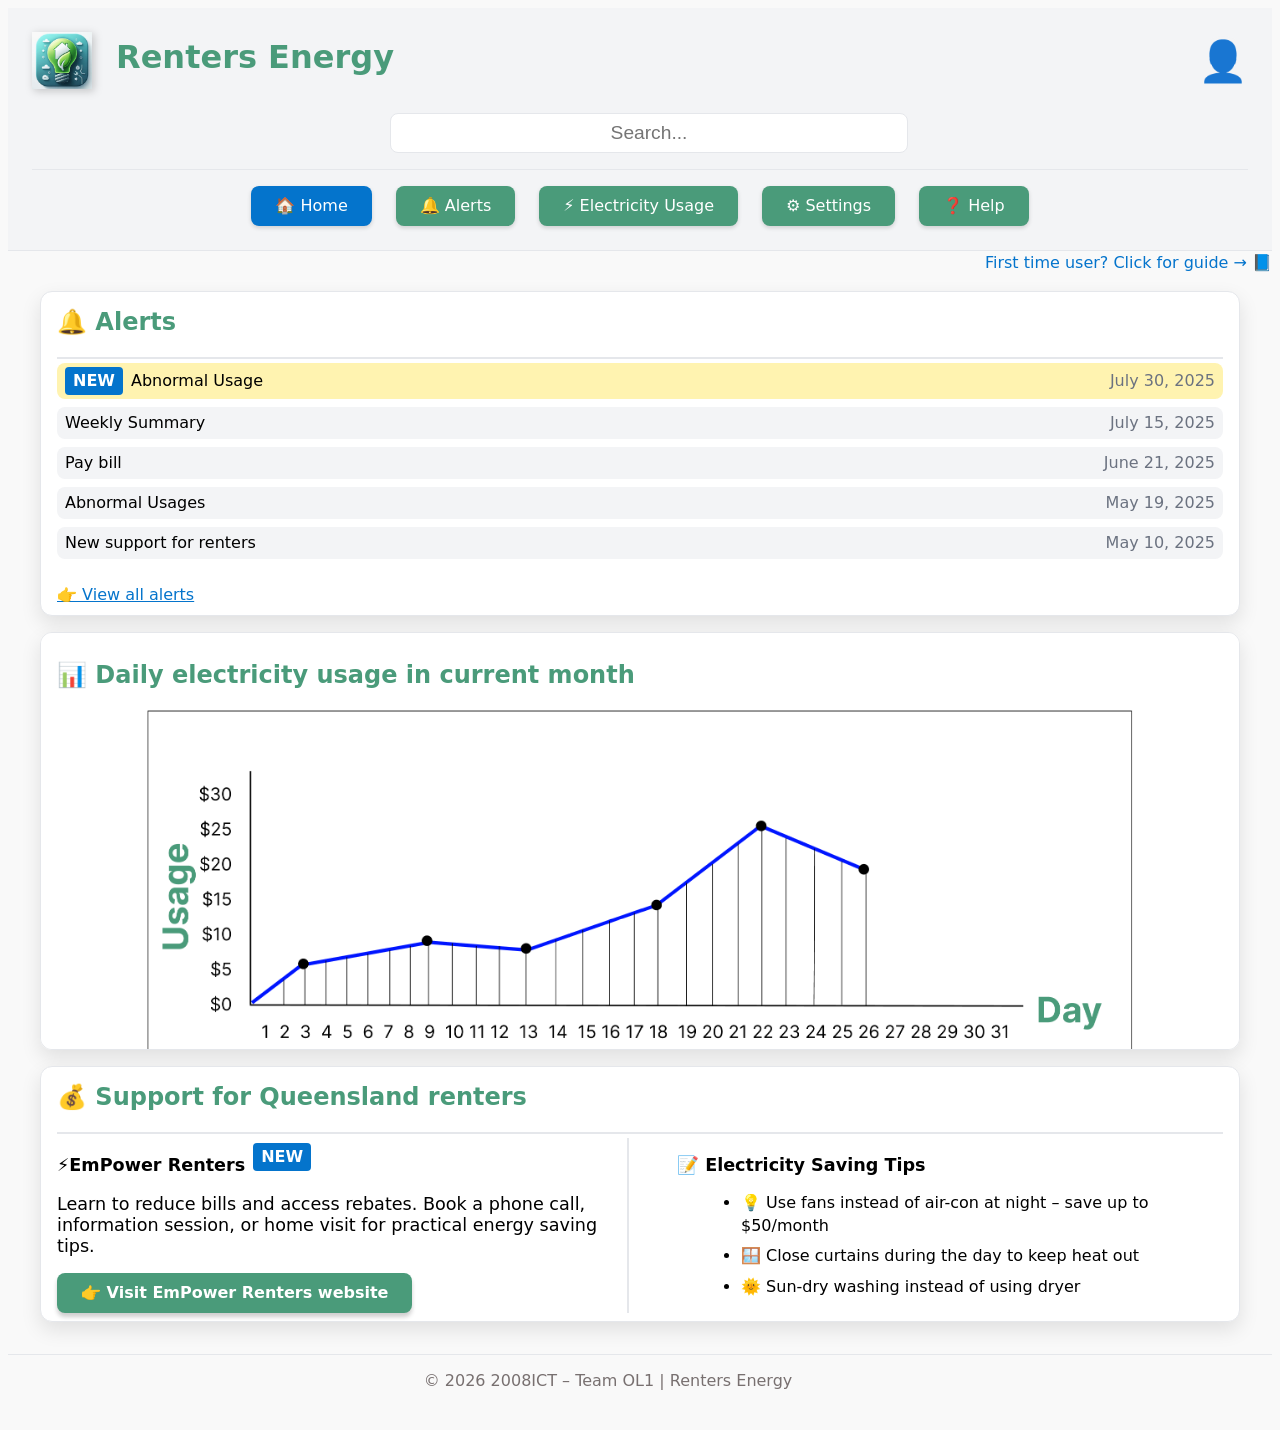
<file: index.html>
<!DOCTYPE html>
<html lang="en">
<head>
    <meta charset="UTF-8">
    <meta name="viewport" content="width=device-width, initial-scale=1.0, viewport-fit=cover">
    <title>RentersEnergy – Home</title>
    <link rel="stylesheet" href="css/style.css">
</head>
<body>

    <!-- ============================================
         HEADER (shared across all pages)
         Mobile: Logo + Page Title + User Icon (row)
                Search bar below
         Desktop: Logo + Page Title + Search + User Icon (row)
                 Top nav below
    ============================================ -->
    <header class="header">
        <!-- Top row: Logo + Page Title + User Icon -->
        <div class="header-top">
            <a href="index.html" class="logo-link" data-tooltip="Go to Home Page">
                <img src="images/logo.png" alt="RentersEnergy Logo" class="logo">
            </a>
            <h1 class="page-title">Renters Energy</h1>
            <a href="settings.html" class="user-icon" data-tooltip="Go to Settings"></a>
        </div>
        
        <!-- Search bar -->
        <div class="search-area">
            <input type="text" class="search-input" placeholder="Search...">
        </div>
        
        <!-- Top navigation (visible on desktop only) -->
        <nav class="nav-links">
            <a href="index.html" class="nav-link" data-tooltip="Go to Home Page">🏠 Home</a>
            <a href="alerts.html" class="nav-link" data-tooltip="Go to Alerts Page">🔔 Alerts</a>
            <a href="usage.html" class="nav-link" data-tooltip="Go to Electricity Usage Page">⚡ Electricity Usage</a>
            <a href="settings.html" class="nav-link" data-tooltip="Go to Settings Page">⚙️ Settings</a>
            <a href="help.html" class="nav-link" data-tooltip="Go to Help Page">❓ Help</a>
        </nav>
    </header>

    <!-- ============================================
    MAIN CONTENT - HOME PAGE  
    ============================================ -->
    <main class="main">
        <div class="guide-link-wrapper">
            <a href="help.html" class="guide-link">First time user? Click for guide → 📘</a>
        </div>
        <div class="container">

            <!-- Alerts card -->
            <section class="section">
                <div class="card">
                    <a href="alerts.html" class="card-header-link">
                        <div class="card-header">
                           <h2>🔔 Alerts</h2>
                        </div>
                    </a>

                    <div class="alerts-list">
                        <!-- New Alert (highlighted), links to Alerts page -->
                        <a href="alerts.html#alert1" class="alert-item-unread">
                            <div class="alert-content">
                                <span class="alert-badge">NEW</span>
                                <span class="alert-title">Abnormal Usage</span>
                            </div>
                            <span class="alert-date">July 30, 2025</span> 
                        </a>

                        <!-- Regular - links to Alerts page -->
                        <a href="alerts.html#alert2" class="alert-item-read">
                            <div class="alert-content">
                                <span class="alert-title">Weekly Summary</span>
                            </div>
                            <span class="alert-date">July 15, 2025</span>
                        </a>

                        <div class="alert-item-read" onclick="return alert('Your bill is on its way. \nPlease come back next year.'); ">
                            <div class="alert-content">
                                <span class="alert-title">Pay bill</span>
                            </div>
                            <span class="alert-date">June 21, 2025</span>                        
                        </div>
                    
                        <!-- Regular - links to Alerts page -->
                        <a href="alerts.html#alert4" class="alert-item-read">
                            <div class="alert-content">
                                <span class="alert-title">Abnormal Usages</span>
                            </div>
                            <span class="alert-date">May 19, 2025</span>
                        </a>
                                            
                        <!-- Regular Alert - link to support section on Home page -->
                        <a href="#tips" class="alert-item-read">
                            <div class="alert-content">
                                <span class="alert-title">New support for renters</span>
                            </div>
                            <span class="alert-date">May 10, 2025</span>
                        </a>                  
                    </div>

                    <a href="alerts.html" class="inline-link" style="display: inline-block; margin-top: var(--spacing-md);">👉 View all alerts</a>
                
                </div>
            </section>

            <!---- Daily usage chart card-->
            <section class="section">
                <div class="card">
                    <a href="usage.html" class="card-header-link">
                        <h2>📊 Daily electricity usage in current month</h2>
                    </a>

                    <div class="chart-container">
                        <img src="images/line_chart.png" alt="Daily electricity usage line chart showing usage trends for the current month" class="chart-image">
                    </div>

                    <a href="usage.html" class="inline-link" style="display: inline-block; margin-top: var(--spacing-md);">👉 View usage breakdowns</a>
                </div>
            </section>

            <!--Government support card-->
            <section class="section" id="tips">
                <div class="card">
                    <div class="card-header">
                        <h2>💰 Support for Queensland renters</h2>
                    </div>
                    
                    <div class="support-grid">
                        <!-- left: EmPower Program -->
                        <div class="support-item">
                            <div class="support-content" id="new-support">
                                <div class="support-header">
                                    <p><strong>⚡EmPower Renters</strong></p>
                                    <span class="alert-badge">NEW</span>
                                </div>                                
                                <p>Learn to reduce bills and access rebates. Book a phone call, information session, or home visit for practical energy saving tips.</p>

                                <a href="https://www.empoweringrenters.org.au" target="_blank" rel="noopener noreferrer" class="btn btn-primary support-btn">👉 Visit EmPower Renters website</a>
                            </div>
                        </div>

                        <!-- right: Electricity saving tips -->
                        <div class="support-item">                      
                            <p><strong>📝 Electricity Saving Tips</strong></p>
                            <ul class="tips-list">
                                <li>💡 Use fans instead of air-con at night – save up to $50/month</li>
                                <li>🪟 Close curtains during the day to keep heat out</li>
                                <li>🌞 Sun-dry washing instead of using dryer</li>
                            </ul>                            
                        </div>
                    </div>
                </div>                     
            </section>

        </div>
    </main>

    <!-- ============================================
         MOBILE BOTTOM NAVIGATION BAR
         Visible on mobile only
    ============================================ -->
    <nav class="bottom-nav">
        <a href="index.html" class="bottom-nav-link" id="bottomNavHome">
            <span class="bottom-nav-icon">🏠</span>
            <span>Home</span>
        </a>
        <a href="alerts.html" class="bottom-nav-link" id="bottomNavAlerts">
            <span class="bottom-nav-icon">🔔</span>
            <span>Alerts</span>
        </a>
        <a href="usage.html" class="bottom-nav-link" id="bottomNavUsage">
            <span class="bottom-nav-icon">⚡</span>
            <span>Usage</span>
        </a>
        <a href="settings.html" class="bottom-nav-link" id="bottomNavSettings">
            <span class="bottom-nav-icon">⚙️</span>
            <span>Settings</span>
        </a>
        <a href="help.html" class="bottom-nav-link" id="bottomNavHelp">
            <span class="bottom-nav-icon">❓</span>
            <span>Help</span>
        </a>
    </nav>

    <!-- ============================================
         FOOTER
    ============================================ -->
    <footer class="footer">
        <div class="container text-center">
            <p class="small">&copy; 2026 2008ICT – Team OL1 | Renters Energy</p>
        </div>
    </footer>

    <script>       
        <!-- Active page highlighting (automatically highlights current page) -->

        const currentPage = window.location.pathname.split('/').pop() || 'index.html';
        
        // Highlight bottom navigation
        document.querySelectorAll('.bottom-nav-link').forEach(link => {
            if (link.getAttribute('href') === currentPage) {
                link.classList.add('active');
            }
        });
        
        // Highlight top navigation (desktop)
        document.querySelectorAll('.nav-link').forEach(link => {
            if (link.getAttribute('href') === currentPage) {
                link.classList.add('active');
            }
        });
    </script>
    
</body>
</html>
</file>
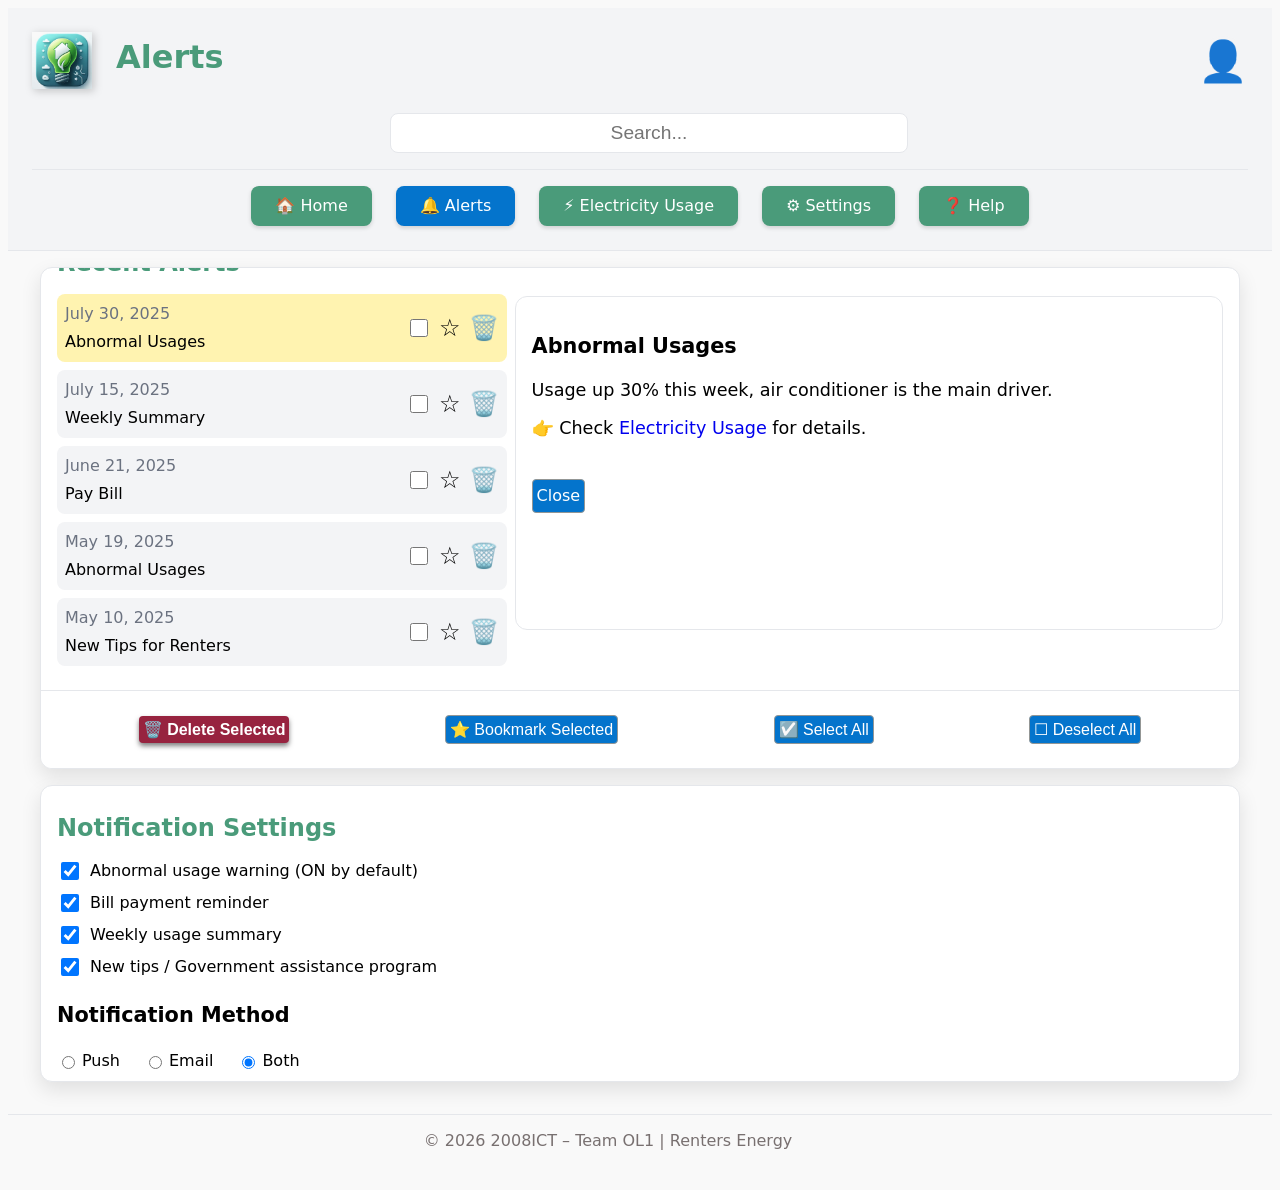
<file: alerts.html>
<!DOCTYPE html>
<html lang="en">
<head>
    <meta charset="UTF-8">
    <meta name="viewport" content="width=device-width, initial-scale=1.0, viewport-fit=cover">
    <title>RentersEnergy – Alerts</title>
    <link rel="stylesheet" href="css/style.css">
</head>
<body>

    <!-- ============================================
         HEADER (shared across all pages)
         Mobile: Logo + Page Title + User Icon (row)
                Search bar below
         Desktop: Logo + Page Title + Search + User Icon (row)
                 Top nav below
    ============================================ -->
    <header class="header">
        <!-- Top row: Logo + Page Title + User Icon -->
        <div class="header-top">
            <a href="index.html" class="logo-link" data-tooltip="Go to Home Page">
                <img src="images/logo.png" alt="RentersEnergy Logo" class="logo">
            </a>
            <h1 class="page-title">Alerts</h1>
            <a href="settings.html" class="user-icon" data-tooltip="Go to Settings"></a>
        </div>
        
        <!-- Search bar -->
        <div class="search-area">
            <input type="text" class="search-input" placeholder="Search...">
        </div>
        
        <!-- Top navigation (visible on desktop only) -->
        <nav class="nav-links">
            <a href="index.html" class="nav-link" data-tooltip="Go to Home Page">🏠 Home</a>
            <a href="alerts.html" class="nav-link" data-tooltip="Go to Alerts Page">🔔 Alerts</a>
            <a href="usage.html" class="nav-link" data-tooltip="Go to Electricity Usage Page">⚡ Electricity Usage</a>
            <a href="settings.html" class="nav-link" data-tooltip="Go to Settings Page">⚙️ Settings</a>
            <a href="help.html" class="nav-link" data-tooltip="Go to Help Page">❓ Help</a>
        </nav>
    </header>
    
    <!-- ============================================
         MAIN CONTENT
    ============================================ -->
    <main class="main">
    <div class="container">
        
        <!-- Alerts Card -->
        <div class="card alerts-card">
            <!-- Scrollable alerts area -->
            <div class="alert-scrollable">
                <div class="alerts-master-container" id="mainCard">
                    
                    <!-- Left Column: Alerts List -->
                    <div class="alerts-list-panel">
                        <h2>Recent Alerts</h2>
                        
                        <!-- New Alert (Highlighted) -->
                        <a href="#alert1" class="alert-link-wrapper">
                            <div class="alert-item new-alert">
                                <div class="alert-details">
                                    <span class="alert-date">July 30, 2025</span>
                                    <span class="alert-title">Abnormal Usages</span>
                                </div>
                                <div class="alert-actions">
                                    <input type="checkbox" class="select-checkbox">
                                    <input type="checkbox" id="star-1" class="star-input">
                                    <label for="star-1" class="star-label" onclick="event.stopPropagation(); alert('Added to bookmark. (Demo)');">☆</label>
                                    <span class="trash-icon" onclick="event.stopPropagation(); alert('Delete this alert? (Demo)');">🗑️</span>
                                </div>
                            </div>
                        </a>
                        
                        <!-- Old Alerts -->
                        <a href="#alert2" class="alert-link-wrapper">
                            <div class="alert-item">
                                <div class="alert-details">
                                    <span class="alert-date">July 15, 2025</span>
                                    <span class="alert-title">Weekly Summary</span>
                                </div>
                                <div class="alert-actions">
                                    <input type="checkbox" class="select-checkbox">
                                    <input type="checkbox" id="star-2" class="star-input">
                                    <label for="star-2" class="star-label" onclick="event.stopPropagation(); alert('Added to bookmark. (Demo)');">☆</label>
                                    <span class="trash-icon" onclick="event.stopPropagation(); alert('Delete this alert? (Demo)');">🗑️</span>
                                </div>
                            </div>
                        </a>
                        
                        <a href="#alert3" class="alert-link-wrapper">
                            <div class="alert-item">
                                <div class="alert-details">
                                    <span class="alert-date">June 21, 2025</span>
                                    <span class="alert-title">Pay Bill</span>
                                </div>
                                <div class="alert-actions">
                                    <input type="checkbox" class="select-checkbox">
                                    <input type="checkbox" id="star-3" class="star-input">
                                    <label for="star-3" class="star-label" onclick="event.stopPropagation(); alert('Added to bookmark. (Demo)');">☆</label>
                                    <span class="trash-icon" onclick="event.stopPropagation(); alert('Delete this alert? (Demo)');">🗑️</span>
                                </div>
                            </div>
                        </a>
                        
                        <a href="#alert4" class="alert-link-wrapper">
                            <div class="alert-item">
                                <div class="alert-details">
                                    <span class="alert-date">May 19, 2025</span>
                                    <span class="alert-title">Abnormal Usages</span>
                                </div>
                                <div class="alert-actions">
                                    <input type="checkbox" class="select-checkbox">
                                    <input type="checkbox" id="star-4" class="star-input">
                                    <label for="star-4" class="star-label" onclick="event.stopPropagation(); alert('Added to bookmark. (Demo)');">☆</label>
                                    <span class="trash-icon" onclick="event.stopPropagation(); alert('Delete this alert? (Demo)');">🗑️</span>
                                </div>
                            </div>
                        </a>
                        
                        <a href="#alert5" class="alert-link-wrapper">
                            <div class="alert-item">
                                <div class="alert-details">
                                    <span class="alert-date">May 10, 2025</span>
                                    <span class="alert-title">New Tips for Renters</span>
                                </div>
                                <div class="alert-actions">
                                    <input type="checkbox" class="select-checkbox">
                                    <input type="checkbox" id="star-5" class="star-input">
                                    <label for="star-5" class="star-label" onclick="event.stopPropagation(); alert('Added to bookmark. (Demo)');">☆</label>
                                    <span class="trash-icon" onclick="event.stopPropagation(); alert('Delete this alert? (Demo)');">🗑️</span>
                                </div>
                            </div>
                        </a>
                    </div>
                    
                    <!-- Right Column: Alert Detail Panels -->
                    <div class="alert-detail-panels">
                        <div class="alert-info" id="alert1">
                            <div class="info-content">
                                <h3>Abnormal Usages</h3>
                                <p>Usage up 30% this week, air conditioner is the main driver.</p>
                                <p>👉 Check <a href="usage.html">Electricity Usage</a> for details.</p>
                                <a href="#" class="btn-secondary">Close</a>
                            </div>
                        </div>
                        
                        <div class="alert-info" id="alert2">
                            <div class="info-content">
                                <h3>Weekly Summary</h3>
                                <p>Your weekly summary has been generated.</p>
                                <p><a href="#"  onclick="alert('Weekly summary would open here (demo).'); return false;">👉 Click here to view</a></p>
                                <a href="#" class="btn-secondary">Close</a>
                            </div>
                        </div>
                        
                        <div class="alert-info" id="alert3">
                            <div class="info-content">
                                <h3>Bill Reminder</h3>
                                <p>This is a reminder that your bill is due.</p>
                                <a href="#" class="btn-secondary">Close</a>
                            </div>
                        </div>
                        
                        <div class="alert-info" id="alert4">
                            <div class="info-content">
                                <h3>Abnormal Usages</h3>
                                <p>Usage up 24% this week, air conditioner is the main driver.</p>
                                <p>👉 Check <a href="usage.html">Electricity Usage</a> for details.</p>
                                <a href="#" class="btn-secondary">Close</a>
                            </div>
                        </div>
                        
                        <div class="alert-info" id="alert5">
                            <div class="info-content">
                                <h3>New Tips for Renters!</h3>
                                <p>If you are interested in improving your rent savings, check out these <a href="index.html#new-support">👉 Tips!</a></p>
                                <a href="#" class="btn-secondary">Close</a>
                            </div>
                        </div>
                    </div>
                    
                </div>
            </div>
            
            <!-- Bulk actions - fixed at bottom of card -->
            <div class="bulk-actions">
                <button class="btn-delete-selected" onclick="event.stopPropagation(); alert('Delete selected alert? (Demo)');">🗑️ Delete Selected</button>
                <button class="btn-secondary" onclick="event.stopPropagation(); alert('Bookmark selected alert? (Demo)');">⭐ Bookmark Selected</button>
                <button class="btn-secondary" onclick="event.stopPropagation(); alert('All alerts selected. (Demo)');">☑️ Select All</button>
                <button class="btn-secondary" onclick="event.stopPropagation(); alert('No alert selected. (Demo)');">☐ Deselect All</button>
            </div>
        </div>
        
        <!-- Notification Settings Card -->
        <div class="card">
            <h2>Notification Settings</h2>
            
            <div class="notification-settings-list">
                <div class="notification-item">
                    <input type="checkbox" id="abnormalWarning" checked>
                    <label for="abnormalWarning">Abnormal usage warning (ON by default)</label>
                </div>
                <div class="notification-item">
                    <input type="checkbox" id="billReminder" checked>
                    <label for="billReminder">Bill payment reminder</label>
                </div>
                <div class="notification-item">
                    <input type="checkbox" id="weeklySummary" checked>
                    <label for="weeklySummary">Weekly usage summary</label>
                </div>
                <div class="notification-item">
                    <input type="checkbox" id="newTips" checked>
                    <label for="newTips">New tips / Government assistance program</label>
                </div>
            </div>
            
            <h3>Notification Method</h3>
            <div class="notification-method">
                <label><input type="radio" name="notifyMethod" value="push"> Push</label>
                <label><input type="radio" name="notifyMethod" value="email"> Email</label>
                <label><input type="radio" name="notifyMethod" value="both" checked> Both</label>
            </div>
        </div>
        
    </div>
</main>
    <!-- ============================================
         MOBILE BOTTOM NAVIGATION BAR
         Visible on mobile only
    ============================================ -->
    <nav class="bottom-nav">
        <a href="index.html" class="bottom-nav-link" id="bottomNavHome">
            <span class="bottom-nav-icon">🏠</span>
            <span>Home</span>
        </a>
        <a href="alerts.html" class="bottom-nav-link" id="bottomNavAlerts">
            <span class="bottom-nav-icon">🔔</span>
            <span>Alerts</span>
        </a>
        <a href="usage.html" class="bottom-nav-link" id="bottomNavUsage">
            <span class="bottom-nav-icon">⚡</span>
            <span>Usage</span>
        </a>
        <a href="settings.html" class="bottom-nav-link" id="bottomNavSettings">
            <span class="bottom-nav-icon">⚙️</span>
            <span>Settings</span>
        </a>
        <a href="help.html" class="bottom-nav-link" id="bottomNavHelp">
            <span class="bottom-nav-icon">❓</span>
            <span>Help</span>
        </a>
    </nav>

    <!-- ============================================
         FOOTER
    ============================================ -->
    <footer class="footer">
        <div class="container text-center">
            <p class="small">&copy; 2026 2008ICT – Team OL1 | Renters Energy</p>
        </div>
    </footer>

    <script>
        <!-- Active page highlighting (automatically highlights current page) -->

        const currentPage = window.location.pathname.split('/').pop() || 'index.html';
        
        // Highlight bottom navigation
        document.querySelectorAll('.bottom-nav-link').forEach(link => {
            if (link.getAttribute('href') === currentPage) {
                link.classList.add('active');
            }
        });
        
        // Highlight top navigation (desktop)
        document.querySelectorAll('.nav-link').forEach(link => {
            if (link.getAttribute('href') === currentPage) {
                link.classList.add('active');
            }
        });

       // Alerts page: Show first alert by default if no alert is selected
        function showDefaultAlert() {
            // Show first alert by default on both mobile and desktop
            if (!window.location.hash || window.location.hash === '#') {
                window.location.hash = '#alert1';
            }
        }

        // Run on page load
        showDefaultAlert();

        // Run when window is resized (in case layout changes)
        window.addEventListener('resize', function() {
            if (!window.location.hash || window.location.hash === '#') {
                window.location.hash = '#alert1';
            }
        });

    </script>
    
</body>
</html>
</file>
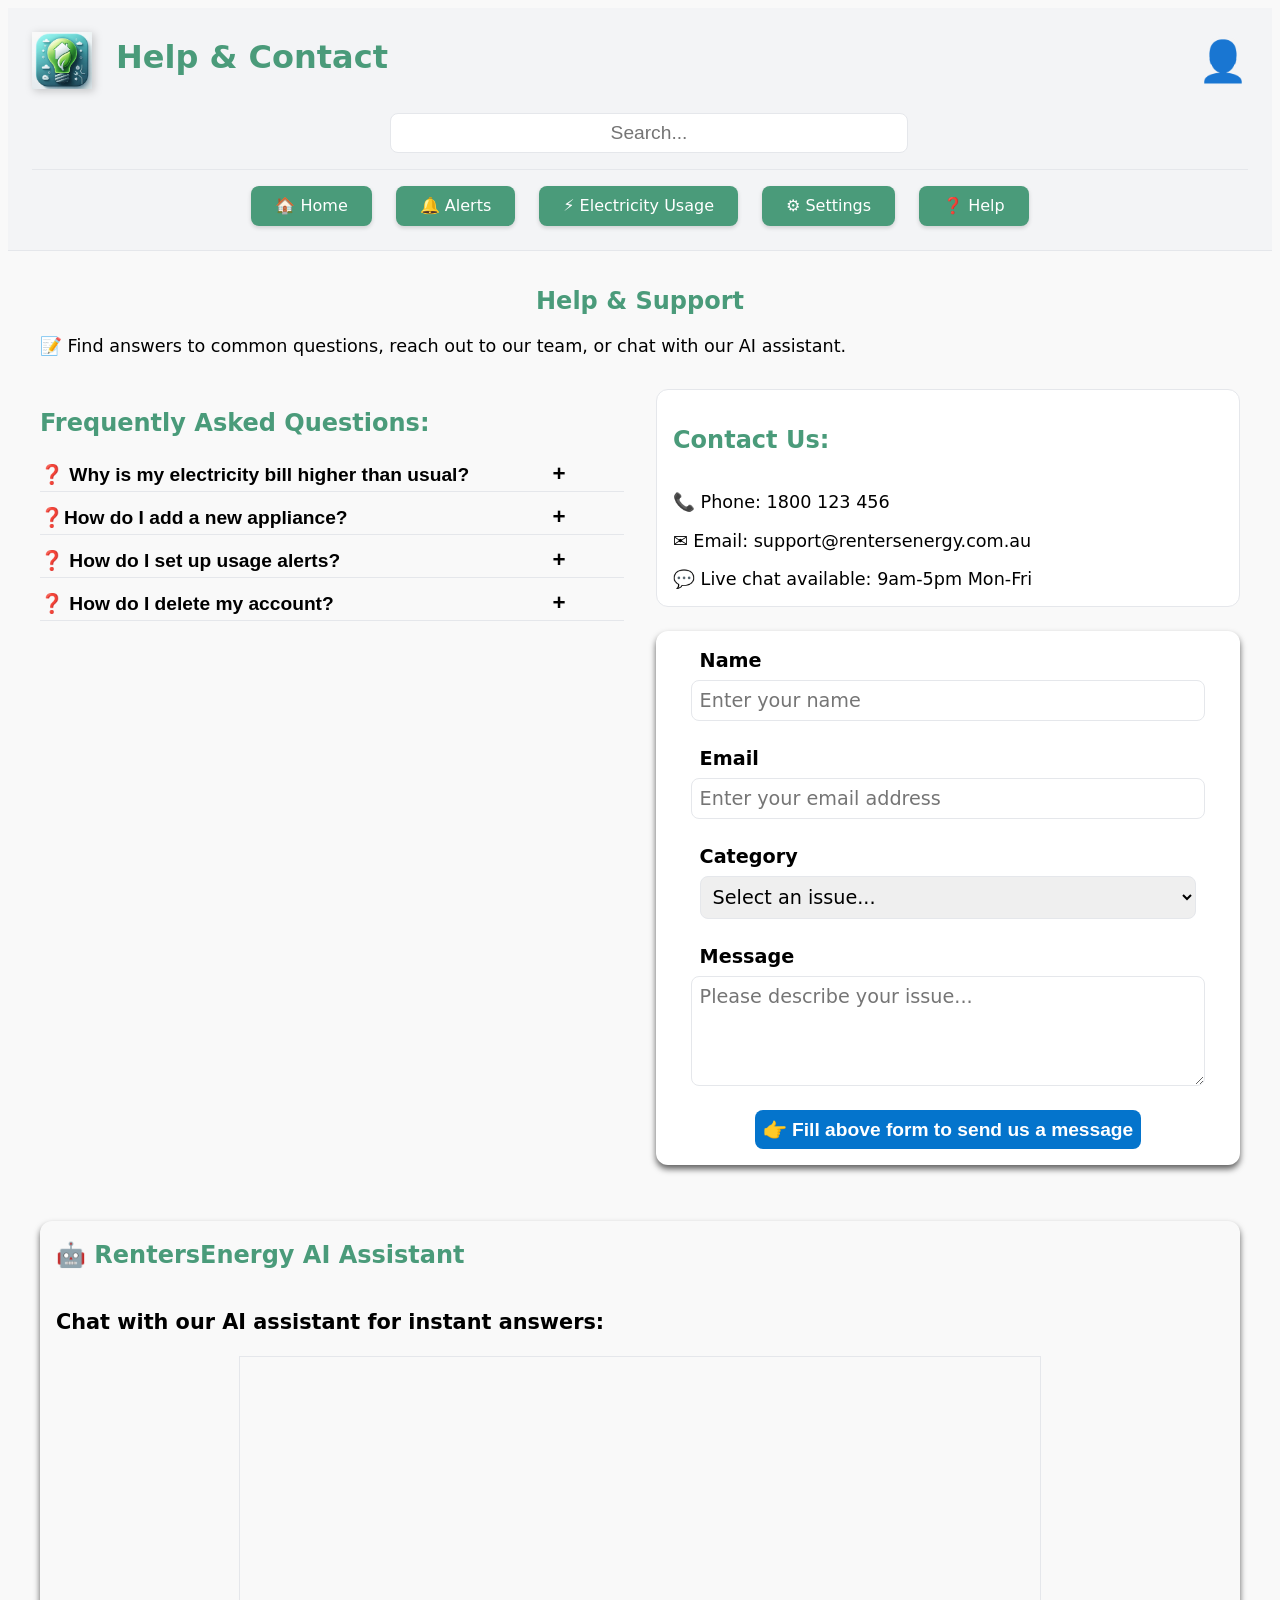
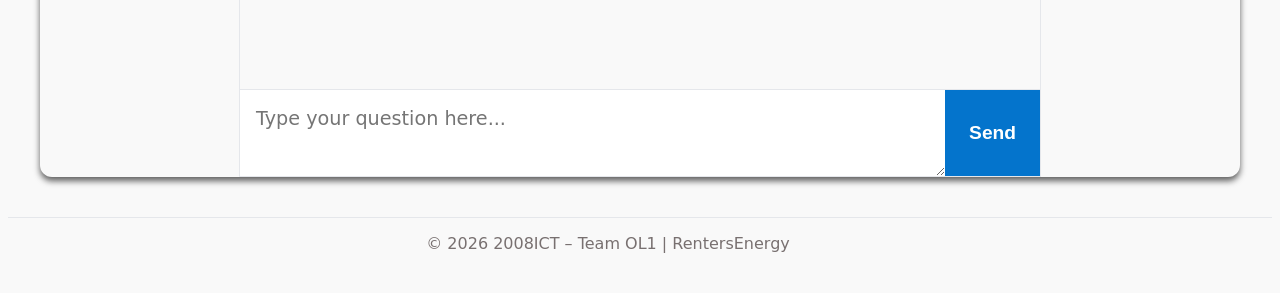
<file: help.html>
<!DOCTYPE html>
<html lang="en">
<head>
    <meta charset="UTF-8">
    <meta name="viewport" content="width=device-width, initial-scale=1.0, viewport-fit=cover">
    <meta name="description" content="Have questions about your rental energy usage? Browse our FAQs, contact the RentersEnergy team, or ask our AI assistant.">
    <title>RentersEnergy – Help & Contact</title>
    <link rel="stylesheet" href="css/style.css">
</head>
<body>

    <!-- ============================================
         HEADER (shared across all pages)
    ============================================ -->
    <header class="header">
        <div class="header-top">
            <a href="index.html" class="logo-link" data-tooltip="Go to Home Page">
                <img src="images/logo.png" alt="RentersEnergy Logo" class="logo">
            </a>
            <h1 class="page-title">Help & Contact</h1>
            <a href="settings.html" class="user-icon" data-tooltip="Go to settings"></a>
        </div>
        
        <div class="search-area">
            <input type="text" class="search-input" placeholder="Search...">
        </div>
        
        <nav class="nav-links">
            <a href="index.html" class="nav-link" data-tooltip="Go to Home Page">🏠 Home</a>
            <a href="alerts.html" class="nav-link" data-tooltip="Go to Alerts Page">🔔 Alerts</a>
            <a href="usage.html" class="nav-link" data-tooltip="Go to Electricity Usage Page">⚡ Electricity Usage</a>
            <a href="settings.html" class="nav-link" data-tooltip="Go to Settings Page">⚙️ Settings</a>
            <a href="help.html" class="nav-link" data-tooltip="Go to Help Page">❓ Help</a>
        </nav>
    </header>

    <!-- ============================================
         MAIN CONTENT – HELP PAGE
    ============================================ -->
    <main class="main">
        <div class="container">
            
            <!-- Help Header -->
            <div class="help-header">
                <h2>Help & Support</h2>
                <p>📝 Find answers to common questions, reach out to our team, or chat with our AI assistant.</p>
            </div>

            <!-- Help Grid (2 columns on desktop, 1 on mobile) -->
            <div class="help-container">
                
                <!-- FAQ Section -->
                <section class="faq-section">
                    <h2>Frequently Asked Questions:</h2>
                    <div class="faq-list">
                        <div class="faq-item">
                            <button class="faq-question" aria-expanded="false" aria-controls="faq1-answer">
                                ❓ Why is my electricity bill higher than usual?
                                <span class="faq-icon">+</span>
                            </button>
                            <div id="faq1-answer" class="faq-answer">
                                <p>Your bill may be higher due to seasonal changes, a malfunctioning appliance, or increased usage. Check your <a href="usage.html">Usage page</a> to pinpoint which appliance is using the most energy.</p>
                            </div>
                        </div>
                        <div class="faq-item">
                            <button class="faq-question" aria-expanded="false" aria-controls="faq2-answer">
                                ❓How do I add a new appliance?
                                <span class="faq-icon">+</span>
                            </button>
                            <div id="faq2-answer" class="faq-answer">
                                <p>Go to <a href="settings.html">Settings</a>, click on "Appliances", and check the boxes for appliances you have in each room.</p>
                            </div>
                        </div>
                        <div class="faq-item">
                            <button class="faq-question" aria-expanded="false" aria-controls="faq3-answer">
                                ❓ How do I set up usage alerts?
                                <span class="faq-icon">+</span>
                            </button>
                            <div id="faq3-answer" class="faq-answer">
                                <p>Go to the <a href="alerts.html">Alerts page</a> and toggle on "Abnormal usage warning". You'll receive notifications when your usage spikes.</p>
                            </div>
                        </div>
                        <div class="faq-item">
                            <button class="faq-question" aria-expanded="false" aria-controls="faq4-answer">
                                ❓ How do I delete my account?
                                <span class="faq-icon">+</span>
                            </button>
                            <div id="faq4-answer" class="faq-answer">
                                <p>Go to <a href="settings.html">Settings</a>, scroll to the bottom, and click "Delete My Account". You'll be asked to confirm before deletion.</p>
                            </div>
                        </div>
                    </div>
                </section>

                <!-- Contact Section (Info + Form) -->
                <section class="contact-section">
                                        
                    <!-- Contact Info -->                    
                    <div class="contact-info">
                        <h2>Contact Us:</h2>
                        <p>📞 Phone: 1800 123 456</p>
                        <p>✉️ Email: support@rentersenergy.com.au</p>
                        <p>💬 Live chat available: 9am-5pm Mon-Fri</p>
                    </div>
                    
                    <!-- Contact Form -->
                    <form class="contact-form" onsubmit="showDemoMessage(); return false;">
                        <div class="form-group">
                            <label for="name">Name</label>
                            <input type="text" id="name" name="name" placeholder="Enter your name" required>
                        </div>
                        <div class="form-group">
                            <label for="email">Email</label>
                            <input type="email" id="email" name="email" placeholder="Enter your email address" required>
                        </div>
                        <div class="form-group">
                            <label for="category">Category</label>
                            <select id="category" name="category" required>
                                <option value="" disabled selected>Select an issue...</option>
                                <option value="billing">Billing / Usage Spike</option>
                                <option value="technical">Technical Support</option>
                                <option value="general">General Question</option>
                            </select>
                        </div>
                        <div class="form-group">
                            <label for="message">Message</label>
                            <textarea id="message" name="message" rows="4" placeholder="Please describe your issue..." required></textarea>
                        </div>
                        <button type="submit" class="submit-btn">👉 Fill above form to send us a message</button>
                    </form>
                </section>

                <!-- AI Chatbot Section (spans both columns on desktop) -->
                <section class="chat-section">
                    <h2>🤖 RentersEnergy AI Assistant</h2>
                    <h3>Chat with our AI assistant for instant answers:</h3>
                    <div class="chat-container">
                        <div class="chat-window" id="chat-window">
                            <div class="chat-bubble bot-bubble">
                                Hi Emma! I'm your RentersEnergy AI. How can I help you lower your bill today?
                            </div>
                        </div>
                        <div class="chat-input-area">
                            <textarea id="chat-input" placeholder="Type your question here..." rows="2" aria-label="Chat input"></textarea>
                            <button id="chat-send-btn" class="chat-send-btn" aria-label="Send message">Send</button>
                        </div>
                    </div>
                </section>
                
            </div>
            
        </div>
    </main>

    <!-- ============================================
         MOBILE BOTTOM NAVIGATION BAR
    ============================================ -->
    <nav class="bottom-nav">
        <a href="index.html" class="bottom-nav-link" id="bottomNavHome">
            <span class="bottom-nav-icon">🏠</span>
            <span>Home</span>
        </a>
        <a href="alerts.html" class="bottom-nav-link" id="bottomNavAlerts">
            <span class="bottom-nav-icon">🔔</span>
            <span>Alerts</span>
        </a>
        <a href="usage.html" class="bottom-nav-link" id="bottomNavUsage">
            <span class="bottom-nav-icon">⚡</span>
            <span>Usage</span>
        </a>
        <a href="settings.html" class="bottom-nav-link" id="bottomNavSettings">
            <span class="bottom-nav-icon">⚙️</span>
            <span>Settings</span>
        </a>
        <a href="help.html" class="bottom-nav-link" id="bottomNavHelp">
            <span class="bottom-nav-icon">❓</span>
            <span>Help</span>
        </a>
    </nav>

    <!-- ============================================
         FOOTER
    ============================================ -->
    <footer class="footer">
        <div class="container text-center">
            <p class="small">&copy; 2026 2008ICT – Team OL1 | RentersEnergy</p>
        </div>
    </footer>

    <script>
    
        <!-- Navigation bar: Active page highlighting (automatically highlights current page) -->

        const currentPage = window.location.pathname.split('/').pop() || 'index.html';
        
        // Highlight bottom navigation
        document.querySelectorAll('.bottom-nav-link').forEach(link => {
            if (link.getAttribute('href') === currentPage) {
                link.classList.add('active');
            }
        });

        // Help page: FAQ Accordion Logic
        const faqQuestions = document.querySelectorAll('.faq-question');
        faqQuestions.forEach(question => {
            question.addEventListener('click', () => {
                const isExpanded = question.getAttribute('aria-expanded') === 'true';
                const answer = document.getElementById(question.getAttribute('aria-controls'));
                question.setAttribute('aria-expanded', !isExpanded);
                if (!isExpanded) {
                    answer.classList.add('open');
                } else {
                    answer.classList.remove('open');
                }
            });
        });

        // Help page: Contact Form Demo Message
        function showDemoMessage() {
            const name = document.getElementById('name')?.value || 'User';
            alert(`Thank you ${name}! Your message has been sent (demo). In production, we would respond within 24 hours.`);
            // clear the form
            document.querySelector('.contact-form').reset();
        }

        // Help page: AI Chatbot Demo Logic
        const chatInput = document.getElementById('chat-input'); //The text box where user types their question
        const chatSendBtn = document.getElementById('chat-send-btn'); //The Send button user clicks
        const chatWindow = document.getElementById('chat-window'); //The container that displays all messages

        function addMessage(text, isUser) {
            const bubble = document.createElement('div'); //Creates a new <div> element for the message bubble
            bubble.className = `chat-bubble ${isUser ? 'user-bubble' : 'bot-bubble'}`; //Adds CSS classes to style the bubble
            bubble.textContent = text; //Puts the message text inside the bubble
            chatWindow.appendChild(bubble); //Adds the bubble to the chat window
            chatWindow.scrollTop = chatWindow.scrollHeight; //Auto-scrolls to the bottom so new messages are visible
        }

        function sendMessage() {
            const message = chatInput.value.trim(); //Removes spaces so empty messages aren't sent
            if (message === '') return;
            
            addMessage(message, true); //Shows what user typed
            chatInput.value = ''; //Clears input box for next message
            chatInput.style.height = 'auto';  // Resets height after clearing
            
            setTimeout(() => {
                addMessage("This is a demo. In production, our AI would provide personalised energy-saving advice based on your usage data.", false); // Shows bot response
            }, 800); //Creates realistic delay (AI "thinking")
        }

        // Auto-resize textarea
        chatInput.addEventListener('input', function() {
            this.style.height = 'auto';
            this.style.height = Math.min(this.scrollHeight, 120) + 'px';
        });

        if (chatSendBtn) {
            chatSendBtn.addEventListener('click', sendMessage);
        }
        
        if (chatInput) {
            chatInput.addEventListener('keypress', (e) => {
                if (e.key === 'Enter') sendMessage();
            });
        }
    </script>
    
</body>
</html>
</file>
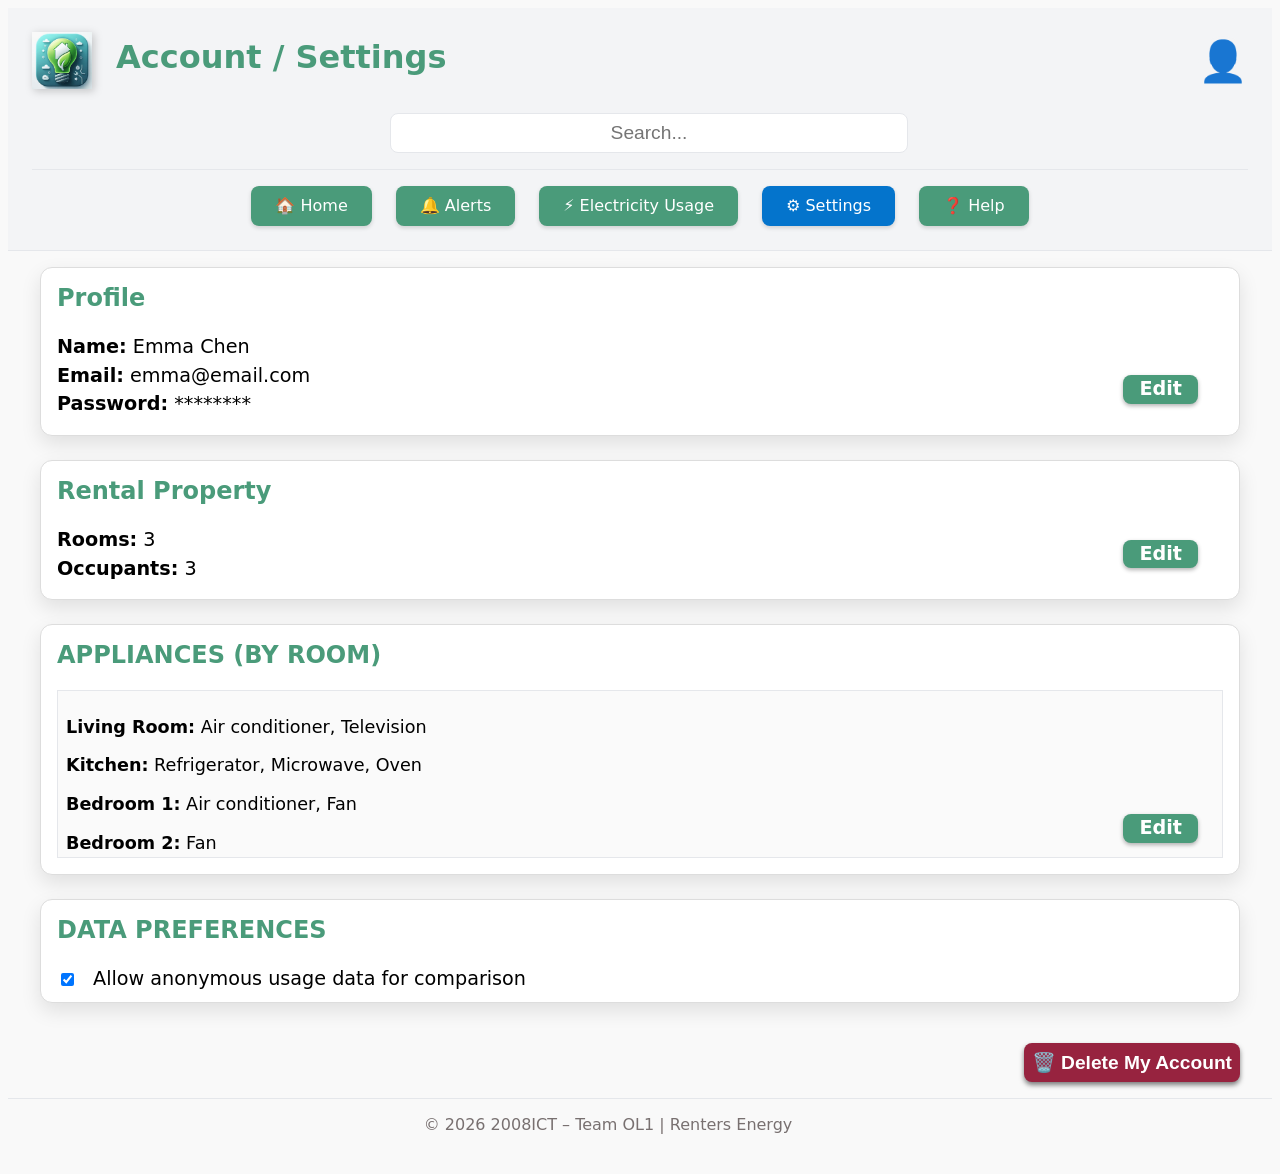
<file: settings.html>
<!DOCTYPE html>
<html lang="en">
<head>
    <meta charset="UTF-8">
    <meta name="viewport" content="width=device-width, initial-scale=1.0, viewport-fit=cover">
    <title>RentersEnergy – Account/Settings</title>
    <link rel="stylesheet" href="css/style.css">
</head>
<body>

    <!-- ============================================
         HEADER (shared across all pages)
         Mobile: Logo + Page Title + User Icon (row)
                Search bar below
         Desktop: Logo + Page Title + Search + User Icon (row)
                 Top nav below
    ============================================ -->
    <header class="header">
        <!-- Top row: Logo + Page Title + User Icon -->
        <div class="header-top">
            <a href="index.html" class="logo-link" data-tooltip="Go to Home Page">
                <img src="images/logo.png" alt="RentersEnergy Logo" class="logo">
            </a>
            <h1 class="page-title">Account / Settings</h1>
            <a href="settings.html" class="user-icon" data-tooltip="Go to Settings"></a>
        </div>
        
        <!-- Search bar -->
        <div class="search-area">
            <input type="text" class="search-input" placeholder="Search...">
        </div>
        
        <!-- Top navigation (visible on desktop only) -->
        <nav class="nav-links">
            <a href="index.html" class="nav-link" data-tooltip="Go to Home Page">🏠 Home</a>
            <a href="alerts.html" class="nav-link" data-tooltip="Go to Alerts Page">🔔 Alerts</a>
            <a href="usage.html" class="nav-link" data-tooltip="Go to Electricity Usage Page">⚡ Electricity Usage</a>
            <a href="settings.html" class="nav-link" data-tooltip="Go to Settings Page">⚙️ Settings</a>
            <a href="help.html" class="nav-link" data-tooltip="Go to Help Page">❓ Help</a>
        </nav>
    </header>

    
    <!-- ============================================
         MAIN CONTENT
    ============================================ -->
    <main class="main">
        <div class="container">
            <div class="settings-container">
                
                <!-- Profile Section -->
                <section class="settings-card">
                    <h2>Profile</h2>
                    <div class="settings-info">
                        <div><strong>Name:</strong> Emma Chen</div>
                        <div><strong>Email:</strong> emma@email.com</div>
                        <div><strong>Password:</strong> ********</div>
                    </div>
                    <a href="#profileModal" class="edit-btn">Edit</a>
                </section>

                <!-- Rental Property Section -->
                <section class="settings-card">
                    <h2>Rental Property</h2>
                    <div class="settings-info">
                        <div><strong>Rooms:</strong> 3</div>
                        <div><strong>Occupants:</strong> 3</div>
                    </div>
                    <a href="#propertyModal" class="edit-btn">Edit</a>
                </section>

                <!-- Appliances Section -->
                <section class="settings-card">
                    <h2 class="uppercase">APPLIANCES (by room)</h2>
                    <div class="appliances-list">
                        <p><strong>Living Room:</strong> Air conditioner, Television</p>
                        <p><strong>Kitchen:</strong> Refrigerator, Microwave, Oven</p>
                        <p><strong>Bedroom 1:</strong> Air conditioner, Fan</p>
                        <p><strong>Bedroom 2:</strong> Fan</p>
                        <p><strong>Bedroom 3:</strong> Air conditioner, Fan</p>
                        <p><strong>Garage:</strong> Water heater, Freezer</p>
                        <p><strong>Laundry:</strong> Washing machine</p>
                    </div>
                    <a href="#appliancesModal" class="edit-btn">Edit</a>
                </section>

                <!-- Data Preferences Section -->
                <section class="settings-card">
                    <h2 class="uppercase">DATA PREFERENCES</h2>
                    <div class="checkbox-container">
                        <input type="checkbox" id="dataSharing" checked>
                        <label for="dataSharing">Allow anonymous usage data for comparison</label>
                    </div>
                </section>

                <!-- Delete Account Button -->
                <div class="delete-account-wrapper">
                    <button class="btn-delete-account" onclick="return confirm ('Are you sure? This cannot be undone.'); alert=('Account deleted.'); ">🗑️ Delete My Account</button>
                </div>

            </div>
        </div>
    </main>

    <div id="profileModal" class="modal">
        <div class="modal-content">
            <div class="modal-header">Edit user profile</div>
            <div class="modal-body">
                <div class="form-group">
                    <label>Name:</label>
                    <div class="input-wrapper">
                        <input type="text" value="Emma Chen" readonly>
                    </div>
                </div>
                <div class="form-group">
                    <label>Email:</label>
                    <div class="input-wrapper">
                        <input type="text" value="emma@email.com" readonly>
                    </div>
                </div>
                <div class="form-group">
                    <label>New password:</label>
                    <div class="input-wrapper">
                        <input type="password" value="********">
                        <span class="password-toggle">👁️</span>
                    </div>
                </div>
                <div class="form-group">
                    <label>Confirm new password:</label>
                    <div class="input-wrapper">
                        <input type="password" value="123321">
                        <span class="password-toggle">👁️</span>
                    </div>
                </div>
            </div>
            <div class="modal-footer">
                <a href="#" class="btn-save">Save</a>
                <a href="#" class="btn-cancel">Cancel</a>
            </div>
        </div>
    </div>

    
    <div id="propertyModal" class="modal">
        <div class="modal-content">
            <div class="modal-header">Edit rental property</div>
            <div class="modal-body">
                <div class="form-group">
                    <label>Number of rooms:</label>
                    <div class="input-wrapper">
                        <input type="number" value="3">
                    </div>
                </div>
                <div class="form-group">
                    <label>Number of occupants:</label>
                    <div class="input-wrapper">
                        <input type="number" value="3">
                    </div>
                </div>
            </div>
            <div class="modal-footer">
                <a href="#" class="btn-save">Save</a>
                <a href="#" class="btn-cancel">Cancel</a>
            </div>
        </div>
    </div>

    
    <div id="appliancesModal" class="modal">
        <div class="modal-content">
            <div class="modal-header">Edit appliances</div>
            <div class="modal-body">
                
                <div class="appliance-section">
                    <div class="appliance-section-header">
                        <h3>Living Room:</h3>
                        <button class="btn btn-secondary" onclick="alert('This is a demo only.')">+ Add New</button>
                    </div>
                    <div class="checkbox-list">
                        <label class="checkbox-item"><input type="checkbox" checked> Air conditioner</label>
                        <label class="checkbox-item"><input type="checkbox" checked> Light (4)</label>
                        <label class="checkbox-item"><input type="checkbox" checked> TV</label>
                        <label class="checkbox-item"><input type="checkbox"> Phone charger</label>
                        <label class="checkbox-item"><input type="checkbox"> Heater</label>
                    </div>
                </div>
                
                <div class="appliance-section">
                    <div class="appliance-section-header">
                        <h3>Kitchen:</h3>
                        <button class="btn btn-secondary" onclick="alert('This is a demo only.')">+ Add New</button>
                    </div>
                    <div class="checkbox-list">
                        <label class="checkbox-item"><input type="checkbox" checked> Refrigerator</label>
                        <label class="checkbox-item"><input type="checkbox" checked> Light (2)</label>
                        <label class="checkbox-item"><input type="checkbox" checked> Microwave</label>
                        <label class="checkbox-item"><input type="checkbox" checked> Oven</label>
                        <label class="checkbox-item"><input type="checkbox"> Kettle</label>
                    </div>
                </div>
                
                <div class="appliance-section">
                    <div class="appliance-section-header">
                        <h3>Bedroom 1:</h3>
                        <button class="btn btn-secondary" onclick="alert('This is a demo only.')">+ Add New</button>
                    </div>
                    <div class="checkbox-list">
                        <label class="checkbox-item"><input type="checkbox" checked> TV</label>
                        <label class="checkbox-item"><input type="checkbox" checked> Light (2)</label>
                        <label class="checkbox-item"><input type="checkbox" checked> Phone charger (2)</label>
                    </div>
                </div>
            </div>
            <div class="modal-footer">
                <a href="#" class="btn-save">Save</a>
                <a href="#" class="btn-cancel">Cancel</a>
            </div>
        </div>
    </div>

    <!-- ============================================
         MOBILE BOTTOM NAVIGATION BAR
         Visible on mobile only
    ============================================ -->
    <nav class="bottom-nav">
        <a href="index.html" class="bottom-nav-link" id="bottomNavHome">
            <span class="bottom-nav-icon">🏠</span>
            <span>Home</span>
        </a>
        <a href="alerts.html" class="bottom-nav-link" id="bottomNavAlerts">
            <span class="bottom-nav-icon">🔔</span>
            <span>Alerts</span>
        </a>
        <a href="usage.html" class="bottom-nav-link" id="bottomNavUsage">
            <span class="bottom-nav-icon">⚡</span>
            <span>Usage</span>
        </a>
        <a href="settings.html" class="bottom-nav-link" id="bottomNavSettings">
            <span class="bottom-nav-icon">⚙️</span>
            <span>Settings</span>
        </a>
        <a href="help.html" class="bottom-nav-link" id="bottomNavHelp">
            <span class="bottom-nav-icon">❓</span>
            <span>Help</span>
        </a>
    </nav>



        <!-- ============================================
         FOOTER
    ============================================ -->
    <footer class="footer">
        <div class="container text-center">
            <p class="small">&copy; 2026 2008ICT – Team OL1 | Renters Energy</p>
        </div>
    </footer>

    <!-- Active page highlighting (automatically highlights current page) -->
    <script>
        const currentPage = window.location.pathname.split('/').pop() || 'index.html';
        
        // Highlight bottom navigation
        document.querySelectorAll('.bottom-nav-link').forEach(link => {
            if (link.getAttribute('href') === currentPage) {
                link.classList.add('active');
            }
        });
        
        // Highlight top navigation (desktop)
        document.querySelectorAll('.nav-link').forEach(link => {
            if (link.getAttribute('href') === currentPage) {
                link.classList.add('active');
            }
        });
    </script>
</body>
</html>
</file>
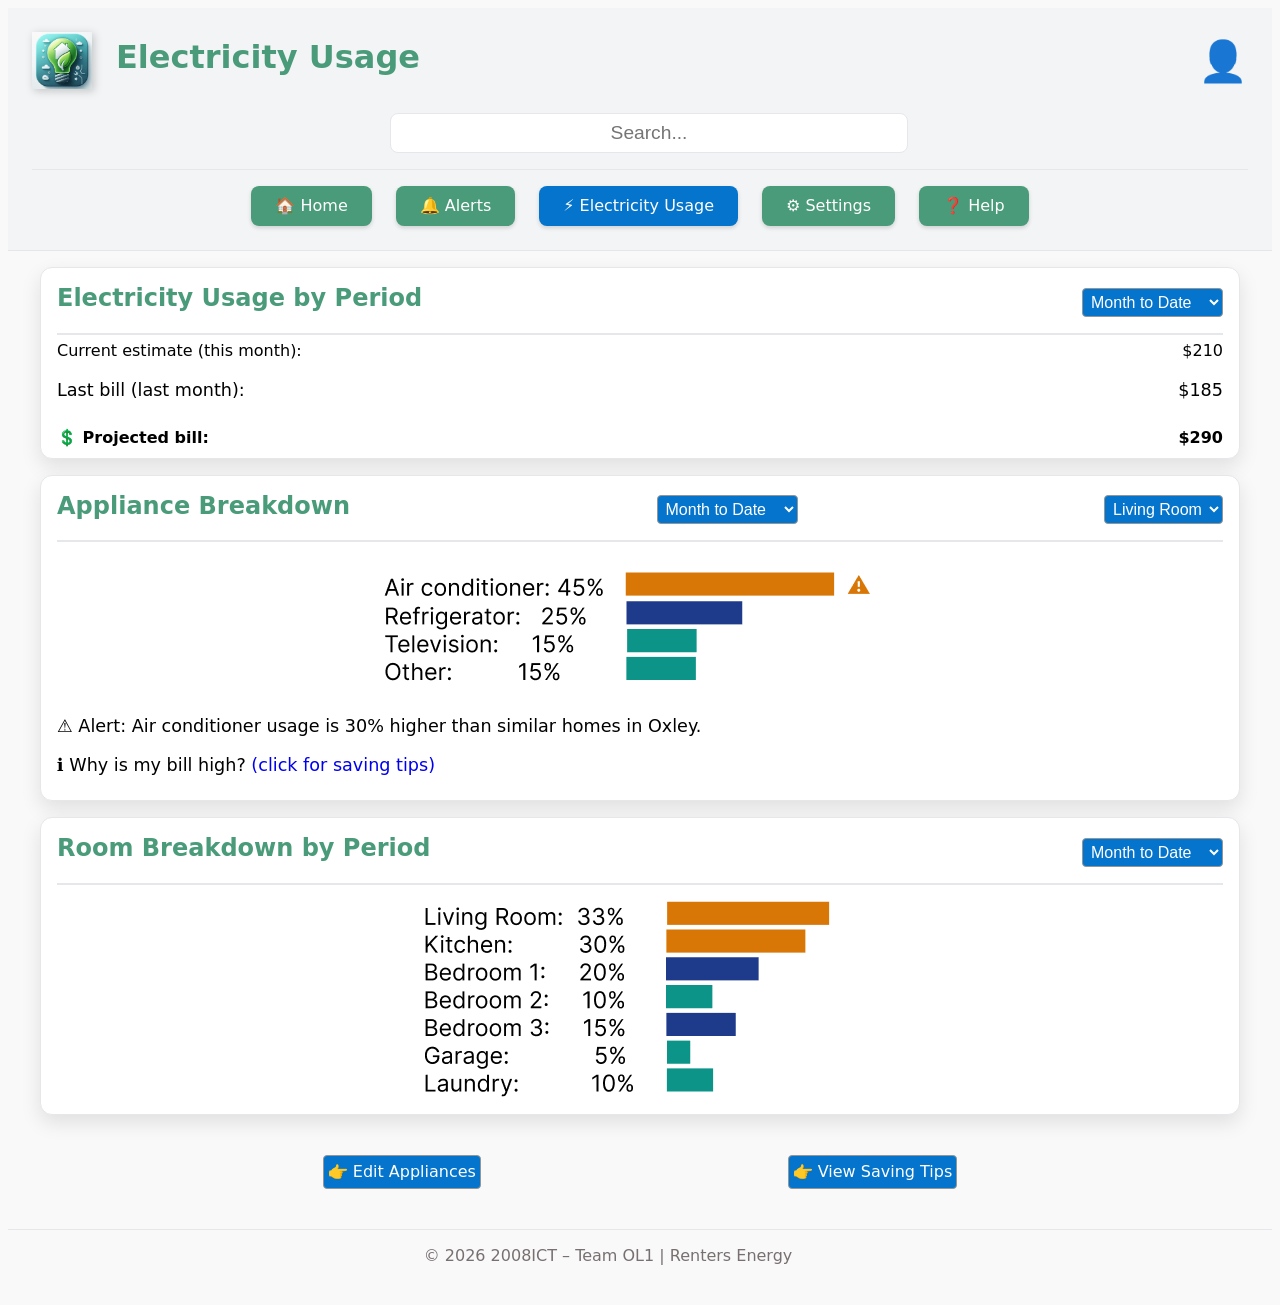
<file: usage.html>
<!DOCTYPE html>
<html lang="en">
<head>
    <meta charset="UTF-8">
    <meta name="viewport" content="width=device-width, initial-scale=1.0, viewport-fit=cover">
    <title>RentersEnergy – Electricity Usage</title>
    <link rel="stylesheet" href="css/style.css">
</head>
<body>

    <!-- ============================================
         HEADER (shared across all pages)
         Mobile: Logo + Page Title + User Icon (row)
                Search bar below
         Desktop: Logo + Page Title + Search + User Icon (row)
                 Top nav below
    ============================================ -->
    <header class="header">
        <!-- Top row: Logo + Page Title + User Icon -->
        <div class="header-top">
            <a href="index.html" class="logo-link" data-tooltip="Go to Home Page">
                <img src="images/logo.png" alt="RentersEnergy Logo" class="logo">
            </a>
            <h1 class="page-title">Electricity Usage</h1>
            <a href="settings.html" class="user-icon" data-tooltip="Go to Settings"></a>
        </div>
        
        <!-- Search bar -->
        <div class="search-area">
            <input type="text" class="search-input" placeholder="Search...">
        </div>
        
        <!-- Top navigation (visible on desktop only) -->
        <nav class="nav-links">
            <a href="index.html" class="nav-link" data-tooltip="Go to Home Page">🏠 Home</a>
            <a href="alerts.html" class="nav-link" data-tooltip="Go to Alerts Page">🔔 Alerts</a>
            <a href="usage.html" class="nav-link" data-tooltip="Go to Electricity Usage Page">⚡ Electricity Usage</a>
            <a href="settings.html" class="nav-link" data-tooltip="Go to Settings Page">⚙️ Settings</a>
            <a href="help.html" class="nav-link" data-tooltip="Go to Help Page">❓ Help</a>
        </nav>
    </header>

    <!-- ============================================
        MAIN CONTENT
    ============================================ -->
    <main class="main">
        <div class="container">

            <section class="section usage-page">

                <!-- Electricity Usage Card -->
                <div class="card">
                    <div class="card-header">

                    <h2>Electricity Usage by Period</h2>

                    <!-- Period Selector -->
                    <div class="period-selector">
                        <select class="btn-secondary">
                            <option>Week to Date</option>
                            <option selected>Month to Date</option>
                            <option>Quarter to Date</option>
                            <option>Year to Date</option>
                        </select>
                    </div>
                </div>

                <div class="chart-container">
                    <div class="usage-row">
                        <span>Current estimate (this month):</span>
                        <span>$210</span>
                    </div>

                    <div class="usage-row">
                        <p>Last bill (last month):</p>
                        <p>$185</p>
                    </div>

                    <div class="usage-row warning">
                        <span>💲 Projected bill:</span>
                        <span>$290</span>
                    </div>
                </div>
            </section>

            <!-- Appliance Breakdown -->
            <section class="section usage-page">
                <div class="card">
                    <div class="card-header">

                        <h2>Appliance Breakdown</h2>

                        <div class="period-selector">
                            <select class="btn-secondary">
                                <option>Week to Date</option>
                                <option selected>Month to Date</option>
                                <option>Quarter to Date</option>
                                <option>Year to Date</option>
                            </select>
                        </div>

                        <div class="period-selector">
                            <select class="btn-secondary">
                                <option selected>Living Room</option>
                                <option>Kitchen</option>
                                <option>Bedroom 1</option>
                                <option>Bedroom 2</option>
                                <option>Bedroom 3</option>
                                <option>Garage</option>
                                <option>Laundry</option>
                            </select>
                        </div>

                    </div>

                    <div class="chart-container">
                        <img src="images/appliance_breakdown.png" alt="Appliance Breakdown" class="chart-image">

                        <p>
                            ⚠️ Alert: Air conditioner usage is 30% higher than similar homes in Oxley.
                        </p>

                        <p class="tips">
                            ℹ️ Why is my bill high?
                            <a href="index.html#tips">(click for saving tips)</a>
                        </p>
                    </div>
            </section>
            
            <!-- Room Breakdown -->
             <section class="section usage-page">
                <div class="card">

                    <div class="card-header">

                        <h2>Room Breakdown by Period</h2>

                        <div class="period-selector">
                            <select class="btn-secondary">
                                <option>Week to Date</option>
                                <option selected>Month to Date</option>
                                <option>Quarter to Date</option>
                                <option>Year to Date</option>
                            </select>
                        </div>
                </div>

                <div class="chart-container">
                    <img src="images/room_breakdown.png" alt="Room Breakdown Image" class="chart-image">
                </div>
            </section>

            <!-- Buttons -->
            <section class="section">
                <div class="button-group">

                    <a href="settings.html#appliancesModal" class="btn-secondary">
                        👉 Edit Appliances
                    </a>

                    <a href="index.html#tips" class="btn-secondary">
                        👉 View Saving Tips
                    </a>

                </div>
            </section>

        </div>
    </main>

    <!-- ============================================
         MOBILE BOTTOM NAVIGATION BAR
         Visible on mobile only
    ============================================ -->
    <nav class="bottom-nav">
        <a href="index.html" class="bottom-nav-link" id="bottomNavHome">
            <span class="bottom-nav-icon">🏠</span>
            <span>Home</span>
        </a>
        <a href="alerts.html" class="bottom-nav-link" id="bottomNavAlerts">
            <span class="bottom-nav-icon">🔔</span>
            <span>Alerts</span>
        </a>
        <a href="usage.html" class="bottom-nav-link" id="bottomNavUsage">
            <span class="bottom-nav-icon">⚡</span>
            <span>Usage</span>
        </a>
        <a href="settings.html" class="bottom-nav-link" id="bottomNavSettings">
            <span class="bottom-nav-icon">⚙️</span>
            <span>Settings</span>
        </a>
        <a href="help.html" class="bottom-nav-link" id="bottomNavHelp">
            <span class="bottom-nav-icon">❓</span>
            <span>Help</span>
        </a>
    </nav>

    <!-- ============================================
         FOOTER
    ============================================ -->
    <footer class="footer">
        <div class="container text-center">
            <p class="small">&copy; 2026 2008ICT – Team OL1 | Renters Energy</p>
        </div>
    </footer>

    <!-- Active page highlighting (automatically highlights current page) -->
    <script>
        const currentPage = window.location.pathname.split('/').pop() || 'index.html';
        
        // Highlight bottom navigation
        document.querySelectorAll('.bottom-nav-link').forEach(link => {
            if (link.getAttribute('href') === currentPage) {
                link.classList.add('active');
            }
        });
        
        // Highlight top navigation (desktop)
        document.querySelectorAll('.nav-link').forEach(link => {
            if (link.getAttribute('href') === currentPage) {
                link.classList.add('active');
            }
        });
    </script>
    
</body>
</html>
</file>
<file: css/style.css>
/* ============================================
   TABLE OF CONTENTS:
   1. CSS VARIABLES
   2. BASE HTML ELEMENTS
   3. TYPOGRAPHY (Headings, Paragraphs)
   4. LAYOUT CONTAINERS
   5. CARDS & ALERTS (Shared)
   6. LINKS & BUTTONS (Shared)
   7. HEADER & NAVIGATION (Mobile First)
   8. BOTTOM NAVIGATION (Mobile Only)
   9. FOOTER
   10. PAGE-SPECIFIC STYLES
       - Home Page, Alerts Page, Usage Page, Settings Page, Help Page
   11. DESKTOP OVERRIDES (768px and up)
   12. UTILITY CLASSES
   ============================================ */

/* ---------- 1. CSS VARIABLES ---------- */
:root {
    --primary-color: #4A9B7A;
    --secondary-color: #0474cc;
    --warning-color: #D97706;
    --delete-btn-color: #97233F;
    --highlight-color: #FFF3B0;

    --bg-page: #F9F9F9;
    --bg-header: #F3F4F6;
    --bg-card: #FFFFFF;

    --text-dark: #000000;
    --text-light: #FFFFFF;

    --spacing-xs: 0.25rem;
    --spacing-sm: 0.5rem;
    --spacing-md: 1rem;
    --spacing-lg: 1.5rem;
    --spacing-xl: 2rem;

    --radius-sm: 4px;
    --radius-md: 8px;
    --radius-lg: 12px;
    --radius-xl: 24px;
}

/* ---------- 2. BASE HTML ELEMENTS ---------- */
html {
    font-size: 16px;
    scroll-behavior: smooth;
}

body {
    display: flex;
    flex-direction: column;
    min-height: 100vh;
    background-color: var(--bg-page);
    color: var(--text-dark);
    font-family: system-ui, -apple-system, 'Segoe UI', Roboto, 'Helvetica Neue', Arial, sans-serif;
    line-height: 1.5;
}

.main {
    flex: 1;
}

/* ---------- 3. TYPOGRAPHY ---------- */
h1, h2, h3, h4, h5, h6 {
    font-family: inherit;
    font-weight: 600;
    line-height: 1.2;
    color: var(--text-dark);
}
h2 {
    font-size: clamp(1rem, 4vw, 1.5rem);
    color: var(--primary-color);
    display: inline-block;
    max-width: 100%;
    word-break: break-word;
    white-space: normal;
}
h3 {
    font-size: clamp(0.8rem, 4vw, 1.3rem);
    color: var(--text-dark);
    max-width: 100%;
    word-break: break-word;
}

p {
    font-size: clamp(0.7rem, 4vw, 1.1rem);
    line-height: 1.2;
    margin-bottom: var(--spacing-md);
    padding-bottom: 0;
    max-width: 100%;
    word-break: break-word;
}
p.small, .text-small {
    font-size: clamp(0.7rem, 3vw, 0.875rem);
    color: #6B7280;
}
p.large, .text-large {
    font-size: clamp(1rem, 5vw, 1.25rem);
    font-weight: 500;
}

/* ---------- 4. LAYOUT CONTAINERS ---------- */
.container {
    max-width: 1200px;
    margin: 0 auto;
    padding: var(--spacing-md);
}

/* ---------- 5. CARDS (Shared across all pages) ---------- */
.card {
    background-color: var(--bg-card);
    border-radius: var(--radius-lg);
    padding: var(--spacing-sm) var(--spacing-md);
    margin-bottom: var(--spacing-md);
    box-shadow: 0 8px 20px rgba(0, 0, 0, 0.1);
    border: 1px solid #E5E7EB;
    max-height: 400px;
    overflow-y: auto;
    overflow-x: hidden;
}

.card::-webkit-scrollbar {
    width: 6px;
}
.card::-webkit-scrollbar-track {
    background: #E5E7EB;
    border-radius: 3px;
}
.card::-webkit-scrollbar-thumb {
    background: #6d6f72;
    border-radius: 3px;
}
.card-header {
    display: flex;
    align-items: center;
    gap: var(--spacing-xs);
    margin-top: 0;
    margin-bottom: var(--spacing-xs);
    padding-top: 0;
    padding-bottom: var(--spacing-xs);
    border-bottom: 2px solid #E5E7EB;
    width: 100%;
}
.card-header h2 {
    margin-top: var(--spacing-sm);
    margin-bottom: 0;
}
.card-header-link {
    text-decoration: none;
    display: block;
    cursor: pointer;
}
.card-header-link:hover {
    opacity: 0.8;
}

/* ---------- 6. LINKS & BUTTONS (Shared across all pages) ---------- */
a {
    text-decoration: none;
}

.inline-link {
    color: var(--secondary-color);
    text-decoration: underline;
    transition: all 0.2s ease;
}
.inline-link:hover {
    color: var(--primary-color);
    text-decoration: none;
}
.inline-link:active {
    color: var(--warning-color);
    transform: scale(0.98);
}

.btn {
    display: inline-block;
    padding: var(--spacing-sm) var(--spacing-lg);
    border: none;
    border-radius: var(--radius-md);
    font-family: inherit;
    font-size: 1rem;
    font-weight: bold;
    text-decoration: none;
    text-align: center;
    transition: all 0.2s ease;
    box-shadow: 0 4px 4px rgba(14, 15, 14, 0.2);
}
.btn-primary {
    background-color: var(--primary-color);
    color: var(--text-light);
}
.btn-primary:active {
    transform: scale(0.98);
}
.btn-secondary {
    background-color: var(--secondary-color);
    color: var(--text-light);
    border: 1px solid #939695;
    padding: var(--spacing-xs) var(--spacing-xs);
    border-radius: var(--radius-sm);
    font-size: clamp(0.7rem, 3vw, 1rem);
    cursor: pointer;
}
.btn-secondary:active {
    transform: scale(0.98);
}

/* ============================================
   7. HEADER & NAVIGATION (Mobile First)
   ============================================ */
.header {
    background-color: var(--bg-header);
    padding: var(--spacing-md);
    border-bottom: 1px solid #E5E7EB;
}
.header-top {
    display: flex;
    align-items: center;
    justify-content: space-between;
    gap: var(--spacing-sm);
}

/* Logo */
.logo-link {
    display: flex;
    align-items: center;
    text-decoration: none;
    flex-shrink: 0;
}
.logo {
    width: clamp(50px, 10vw, 58px);
    height: auto;
    display: block;
    filter: drop-shadow(2px 2px 4px rgba(0, 0, 0, 0.2));
    transition: filter 0.2s ease;
}
.logo:hover {
    filter: drop-shadow(4px 4px 8px rgba(0, 0, 0, 0.3));
}

/* Page Title */
.page-title {
    font-size: clamp(1.5rem, 6vw, 2rem);
    font-weight: bold;
    color: var(--primary-color);
    margin: 0;
    flex: 1;
    text-align: center;
    white-space: nowrap;
    overflow: hidden;
    text-overflow: ellipsis;
    line-height: 1.3;
}

/* User Icon */
.user-icon {
    text-decoration: none;
    background-color: #F3F4F6;
    width: clamp(36px, 10vw, 48px);
    height: clamp(36px, 10vw, 48px);
    display: flex;
    align-items: center;
    justify-content: center;
    border-radius: 50%;
    flex-shrink: 0;
}
.user-icon::before {
    content: "👤";
    font-size: clamp(35px, 6vw, 30px);
}

/* Search Bar */
.search-area {
    margin: var(--spacing-md) auto;
    max-width: 400px;
    width: 90%;
}
.search-input {
    width: 100%;
    padding: var(--spacing-sm);
    border: 1px solid #E5E7EB;
    border-radius: var(--radius-md);
    font-size: 1.2rem;
    text-align: left;
}
.search-input:focus {
    outline: 2px solid var(--primary-color);
    outline-offset: 2px;
}

/* Top Navigation (Hidden on mobile) */
.nav-links {
    display: none;
}

/* ============================================
   8. BOTTOM NAVIGATION (Mobile Only)
   ============================================ */
.bottom-nav {
    position: fixed;
    bottom: 2px;
    left: 0;
    width: 100%;
    background-color: var(--bg-header);
    border-top: 1px solid #E5E7EB;
    display: flex;
    justify-content: space-evenly;
    align-items: center;
    padding: var(--spacing-xs) var(--spacing-xs);
    z-index: 100;
}
.bottom-nav-link {
    display: flex;
    flex-direction: column;
    align-items: center;
    justify-content: center;
    gap: 1px;
    text-decoration: none;
    color: var(--text-dark);
    font-size: 1rem;
    padding: var(--spacing-xs) var(--spacing-xs);
    border-radius: var(--radius-md);
    transition: all 0.2s;
}
.bottom-nav-icon {
    font-size: clamp(1.75rem, 5vw, 2rem);
}
.bottom-nav-link.active {
    background-color: var(--primary-color);
    color: var(--text-light);
}
.bottom-nav-link:active {
    transform: scale(0.95);
    background-color: #E5E7EB;
}

/* ============================================
   9. FOOTER
   ============================================ */
.footer {
    padding-top: 0;
    padding-bottom: 1rem;
    margin-top: 0;
    border-top: 1px solid #E5E7EB;
    margin-bottom: 70px;
    width: 100%;
}
.footer .container {
    margin: 0;
    padding: 0;
    text-align: center;
}
.footer p {
    margin-bottom: 1rem;
    color: rgb(120, 112, 112);
    font-size: clamp(0.75rem, 4vw, 1rem);
}

/* ============================================
   10.1 PAGE-SPECIFIC STYLES
       - Home Page Only
   ============================================ */

/* First-time user guide link */
.guide-link-wrapper {
    text-align: right;
}
.guide-link {
    font-size: 1rem;
    color: var(--secondary-color);
    text-decoration: none;
}
.guide-link:hover {
    text-decoration: underline;
    color: var(--primary-color);
}

/* Alerts Section */
.alert-list {
    display: flex;
    flex-direction: column;
    gap: var(--spacing-sm);
}
.alert-content {
    display: flex;
    align-items: center;
    gap: var(--spacing-sm);
    flex-wrap: wrap;
}
.alert-badge {
    background-color: var(--secondary-color);
    color: var(--text-light);
    font-size: 1rem;
    font-weight: bold;
    border-radius: 0.25rem;
    padding: 2px 8px;
    text-transform: uppercase;
    animation: gentlePulse 1s ease-in-out infinite;
}
@keyframes gentlePulse {
    0%, 100% {
        transform: scale(1);
        background-color: var(--secondary-color);
    }
    50% {
        transform: scale(1.1);
        background-color: #035ea3;
    }
}

.alert-item-unread {
    display: flex;
    justify-content: space-between;
    align-items: center;
    flex-wrap: wrap;
    gap: var(--spacing-sm);
    background-color: var(--highlight-color);
    padding: var(--spacing-xs) var(--spacing-sm);
    margin-bottom: var(--spacing-sm);
    border-radius: var(--radius-md);
    text-decoration: none;
    color: inherit;
    cursor: pointer;
}
.alert-item-read {
    display: flex;
    justify-content: space-between;
    align-items: center;
    flex-wrap: wrap;
    gap: var(--spacing-xs);
    background-color: var(--bg-header);
    padding: var(--spacing-xs) var(--spacing-sm);
    margin-bottom: var(--spacing-sm);
    border-radius: var(--radius-md);
    text-decoration: none;
    color: inherit;
    cursor: pointer;
}
.alert-item-unread:hover {
    background-color: #ffeaa7;
    transform: scale(1.01);
    transition: all 0.2s ease;
}
.alert-item-read:hover {
    background-color: var(--bg-page);
    transform: scale(1.01);
    transition: all 0.2s ease;
}
.alert-title {
    font-size: clamp(0.75rem, 4vw, 1rem);
    font-weight: 500;
}
.alert-date {
    font-size: clamp(0.75rem, 4vw, 1rem);
    color: #6B7280;
}

/* Chart Section */
.chart-image {
    max-width: 85%;
    height: auto;
    display: block;
    margin: 0 auto;
    border-radius: var(--radius-md);
}
.chart-caption {
    font-size: 0.75rem;
    color: #6B7280;
    text-align: center;
    margin-top: var(--spacing-xs);
}

/* Support Grid (EmPower + Tips) */
.support-grid {
    display: flex;
    flex-direction: column;
    gap: var(--spacing-sm);
}
.support-item {
    flex: 1;
}
.support-item:first-child {
    border-bottom: 2px solid #E5E7EB;
    padding-bottom: var(--spacing-lg);
}
.support-header {
    display: flex;
    align-items: center;
    gap: var(--spacing-sm);
    flex-wrap: wrap;
    margin-bottom: var(--spacing-md);
}
.support-header p {
    margin-bottom: 0;
}

.tips-list {
    margin-left: var(--spacing-lg);
    margin-bottom: 0;
}
.tips-list li {
    margin-bottom: var(--spacing-sm);
    line-height: 1.4;
}

/* ============================================
   10.2 PAGE-SPECIFIC STYLES
       - Alerts Page Only
============================================ */
/* Alerts Card - fixed structure */
.alerts-card {
    display: flex;
    flex-direction: column;
    height: 500px;  /* Fixed height for the card */
    max-height: 500px;
    padding: 0;
    overflow: hidden;  /* Prevents card from scrolling */
}

/* Scrollable alerts area - THIS scrolls */
.alert-scrollable {
    flex: 1;
    overflow-y: auto;
    min-height: 0;  /* Important for flex scrolling */
    padding: var(--spacing-sm) var(--spacing-md);
}

/* Bulk actions - stays at bottom of card */
.bulk-actions {
    display: flex;
    flex-wrap: wrap;
    justify-content: space-around;
    align-items: center;
    gap: var(--spacing-sm);
    padding: var(--spacing-lg);
    background-color: var(--bg-card);
    border-top: 1px solid #E5E7EB;
    flex-shrink: 0;
}
.btn-delete-selected {
    background-color: var(--delete-btn-color);
    color: var(--text-light);
    border: none;
    padding: var(--spacing-xs) var(--spacing-xs);
    border-radius: var(--radius-sm);
    font-weight: bold;
    font-size: clamp(0.7rem, 3vw, 1rem);
    cursor: pointer;
    box-shadow: 0 3px 5px rgba(0,0,0,0.5);
}
.btn-delete-selected:hover {
    background-color: #d32f2f;    
}
.btn-delete-selected:active {
    transform: scale(0.9)
}

/* Master Container - stacked vertically on mobile */
.alerts-master-container {
    display: flex;
    flex-direction: column;
    gap: var(--spacing-sm);
    margin-bottom: var(--spacing-sm);
}

/* Alert Items */
.alert-link-wrapper {
    text-decoration: none;
    color: inherit;
    display: block;
}
.alert-item {
    display: flex;
    justify-content: space-between;
    align-items: center;
    background-color: var(--bg-header);
    padding: var(--spacing-sm);
    border-radius: var(--radius-md);
    margin-bottom: var(--spacing-sm);
    transition: all 0.2s ease;
}
.alert-item.new-alert {
    background-color: var(--highlight-color);
}
.alert-item:hover {
    transform: scale(1.01);
    box-shadow: 0 2px 8px rgba(0, 0, 0, 0.1);
}
.alert-details {
    display: flex;
    flex-direction: column;
    gap: var(--spacing-xs);
}
.alert-details .alert-date {
    font-size: clamp(0.8rem, 3vw, 1rem);
    color: #6B7280;
}
.alert-details .alert-title {
    font-weight: 500;
}
.alert-actions {
    display: flex;
    align-items: center;
    gap: var(--spacing-sm);
}
.select-checkbox {
    width: 18px;
    height: 18px;
    cursor: pointer;
}

/* select item */
.star-input {
    display: none;
}
.star-label {
    font-size: clamp(1.2rem, 3vw, 1.5rem);
    cursor: pointer;
    color: var(--text-dark);
    transition: color 0.2s;
}
.star-input:checked + .star-label {
    color: gold;
}
.star-label:hover {
    color: #ffcc00;
}

.trash-icon {
    font-size: clamp(1.2rem, 3vw, 1.5rem);
    cursor: pointer;
}

/* Alert Detail Panels (below list on mobile) */
.alert-detail-panels {
    background-color: var(--bg-card);
    border-radius: var(--radius-lg);
    padding: var(--spacing-md);
    border: 1px solid #E5E7EB;
    min-height: 300px;
}
.alert-info {
    display: none;
}
.alert-info:target {
    display: block;
}

.info-content .btn-secondary {
    margin-top: var(--spacing-lg);
    display: inline-block;
}

/* Notification Settings */
.notification-settings-list {
    display: flex;
    flex-direction: column;
    gap: var(--spacing-sm);
    margin-bottom: var(--spacing-lg);
}
.notification-item {
    display: flex;
    align-items: center;
    gap: var(--spacing-sm);
}
.notification-item input {
    width: 18px;
    height: 18px;
}
.notification-method {
    display: flex;
    gap: var(--spacing-lg);
    flex-wrap: wrap;
    margin-top: var(--spacing-sm);
}
.notification-method label {
    display: flex;
    align-items: center;
    gap: var(--spacing-xs);
    cursor: pointer;
}

/* ============================================
   10.3 PAGE-SPECIFIC STYLES
       - Usage Page Only
============================================ */
.usage-page {
    display: flex;
    flex-direction: column;
    gap: 20px;
}

/* Period selector */
.period-selector {
    display: flex;
    justify-content: flex-end;
}

/* Cards */
.usage-card h2,
.card h2 {
    margin-bottom: var(--spacing-md);
}

/* Usage rows */
.usage-row {
    display: flex;
    justify-content: space-between;
    margin: 0 0;
}
.usage-row.warning {
    margin-top: var(--spacing-sm);
    font-weight: bold;
}

/* Card header */
.card-header {
    display: flex;
    justify-content: space-between;
    align-items: center;
}

.button-group {
    display: flex;
    justify-content: space-evenly;
    gap: var(--spacing-lg);
    flex-wrap: wrap;
    margin: var(--spacing-lg) 0;
}

/* ============================================
   10.4 PAGE-SPECIFIC STYLES
       - Settings Page Only
============================================ */
.settings-container {
    max-width: 1200px;
    display: flex;
    flex-direction: column;
    gap: var(--spacing-sm);
}

.settings-card {
    background: var(--bg-card);
    border: 1px solid #ddd;
    border-radius: var(--radius-lg);
    padding: var(--spacing-sm) var(--spacing-md);
    margin-bottom: var(--spacing-md);
    position: relative;
    overflow-y: auto;
    overflow-x: hidden;
    box-shadow: 0 8px 20px rgba(0, 0, 0, 0.1);
}
.settings-card h2 {
    text-transform: capitalize;
    margin-top: var(--spacing-sm);
}
.settings-card h2.uppercase {
    text-transform: uppercase;
}
.settings-info {
    font-size: clamp(0.8rem, 4vw, 1.2rem);
    margin-bottom: var(--spacing-sm);
}

.edit-btn {
    position: absolute;
    bottom: 15px;
    right: 25px;
    background-color: var(--primary-color);
    color: var(--text-light);
    padding: 0 var(--spacing-md);
    border-radius: var(--radius-md);
    cursor: pointer;
    font-size: clamp(0.8rem, 4vw, 1.2rem);
    font-weight: bold;
    margin: var(--spacing-md) var(--spacing-md);
    box-shadow: 0 2px 4px rgba(0,0,0,0.3);
}
.edit-btn:hover {
    background-color: #3d7e62;
    scale: 0.98;
}

.appliances-list {
    max-height: 150px;
    overflow-y: auto;
    border: 1px solid #E5E7EB;
    padding: var(--spacing-sm);
    margin-bottom: var(--spacing-sm);
    background: #fafafa;
}

.checkbox-container {
    display: flex;
    align-items: center;
    gap: var(--spacing-md);
    font-size: clamp(0.8rem, 4vw, 1.2rem);
}

.delete-account-wrapper {
    display: flex;
    justify-content: flex-end;
    margin-top: var(--spacing-md);
}
.btn-delete-account {
    background-color: var(--delete-btn-color);
    color: var(--text-light);
    border: none;
    padding: var(--spacing-sm) var(--spacing-sm);
    border-radius: var(--radius-md);
    font-weight: bold;
    font-size: clamp(0.8rem, 4vw, 1.2rem);
    cursor: pointer;
    box-shadow: 0 3px 5px rgba(0,0,0,0.5);
}
.btn-delete-account:hover {
    background-color: #d32f2f;
}

/* Modal Styles */
.modal {
    display: none;
    position: fixed;
    z-index: 1000;
    left: 0;
    top: 0;
    width: 100%;
    height: 100%;
    background-color: rgba(0,0,0,0.5);
    align-items: center;
    justify-content: center;
}
.modal:target {
    display: flex;
}
.modal-content {
    background-color: white;
    border-radius: var(--radius-lg);
    width: 90%;
    max-width: 600px;
    box-shadow: 0 4px 20px rgba(0,0,0,0.2);
    overflow: hidden;
}
.modal-header {
    background-color: #d1d5db;
    padding: var(--spacing-md);
    font-weight: bold;
    text-align: center;
    font-size: clamp(1rem, 4vw, 1.5rem);
    color: var(--text-dark);
}
.modal-body {
    padding: var(--spacing-lg);
    max-height: 60vh;
    overflow-y: auto;
}
.modal-footer {
    padding: var(--spacing-md);
    display: flex;
    justify-content: center;
    gap: var(--spacing-lg);
    border-top: 1px solid #eee;
}
.modal-footer .btn-save, 
.modal-footer .btn-cancel {
    padding: var(--spacing-sm) var(--spacing-sm);
    border-radius: var(--radius-md);
    border: none;
    font-size: clamp(0.8rem, 4vw, 1.2rem);
    font-weight: bold;
    cursor: pointer;
    min-width: 100px;
    text-align: center;
    text-decoration: none;
    display: inline-block;
}

.btn-save {
    background-color: var(--primary-color);
    color: var(--text-light);
}
.btn-cancel {
    background-color: var(--delete-btn-color);
    color: var(--text-light);
}

/* Modal Form Styles */
.form-group {
    margin-bottom: var(--spacing-md);
    display: flex;
    align-items: center;
    gap: var(--spacing-md);
}
.form-group label {
    flex: 1;
    text-align: right;
    font-size: clamp(0.8rem, 4vw, 1.2rem);
    color: var(--text-dark);
}
.form-group .input-wrapper {
    flex: 1;
    position: relative;
}
.form-group input {
    width: 90%;
    padding: 8px;
    border: 1px solid #d1d5db;
    border-radius: 4px;
    background-color: var(--bg-page);
    color: #6b7280;
}
.form-group input:not([readonly]) {
    background-color: var(--bg-card);
    color: var(--text-dark);
}

.password-toggle {
    position: absolute;
    right: 10px;
    top: 50%;
    transform: translateY(-50%);
    cursor: pointer;
    font-size: clamp(1.1rem, 3vw, 1.5rem);
}

/* Appliance Modal */
.appliance-section {
    margin-bottom: var(--spacing-lg);
    border-bottom: 1px solid #f3f4f6;
    padding: var(--spacing-md);
    background-color: var(--bg-page);
    border-radius: var(--radius-lg);
    box-shadow: 0 4px 4px rgba(14, 15, 14, 0.2);
}
.appliance-section-header {
    display: flex;
    justify-content: space-between;
    align-items: center;
}
.appliance-section-header h3 {
    margin: 0;    
}

.checkbox-list {
    display: flex;
    flex-direction: column;
    gap: 5px;
    padding-left: 10px;
}
.checkbox-item {
    display: flex;
    align-items: center;
    gap: var(--spacing-sm);
    font-size: clamp(0.8rem, 3vw, 1.2rem);
}
.checkbox-item input {
    width: auto;
}

/* ============================================
   10.5 PAGE-SPECIFIC STYLES
       - Help Page Only
============================================ */
/* ----- Help Header ----- */
.help-header {
    text-align: center;
    margin-top: 0;
    margin-bottom: var(--spacing-xl);
}
.help-header p {
    color: var(--text-dark);
    text-align: left;
    max-width: 100%;
    margin-top: 0;
}

/* Help Grid - RESPONSIVE DESIGN: Mobile First (1 column) */
.help-container {
    display: grid;
    gap: var(--spacing-xs);
    grid-template-columns: 1fr; 
}

/* --- FAQ Accordion Styles & Animations --- */
.faq-item {
    border-bottom: 1px solid #E5E7EB;
    margin-bottom: var(--spacing-sm);
}

.faq-question {
    width: 90%;
    text-align: left;
    background: none;
    border: none;
    padding: var(--spacing-xs) 0;
    font-size: clamp(0.8rem, 3vw, 1.2rem);
    font-weight: bold;
    cursor: pointer;
    display: flex;
    justify-content: space-between;
    align-items: center;
    color: var(--text-dark);
    transition: color 0.2s;
}
.faq-question:hover {
    color: var(--primary-color);
}

/* ANIMATION: Smooth expand/collapse */
.faq-answer {
    max-height: 0;
    overflow: hidden;
    transition: max-height 0.4s ease-out;
    padding: 0 var(--spacing-md);
}
.faq-answer.open {
    max-height: 300px; 
    padding-bottom: var(--spacing-md);
}

/* ANIMATION: Rotating the '+' icon */
.faq-icon {
    font-size: clamp(1.2rem, 3vw, 1.4rem);
    transition: transform 0.3s ease;
}
.faq-question[aria-expanded="true"] .faq-icon {
    transform: rotate(45deg); /* Turns the '+' into an 'x' */
}

/* --- Contact Form Styles & Animations --- */
.contact-info {
    background-color: var(--bg-card);
    border-radius: var(--radius-lg);
    padding: var(--spacing-md);
    border: 1px solid #E5E7EB;
    margin-bottom: var(--spacing-lg);
}
.contact-info p {
    margin-bottom: var(--spacing-sm);
}
.contact-info p:last-child {
    margin-bottom: 0;
}

.contact-form {
    display: flex;
    flex-direction: column; 
    gap: var(--spacing-sm);
    background: var(--bg-card);
    padding: var(--spacing-md);
    border-radius: var(--radius-lg);
    box-shadow: 0 4px 6px rgba(0, 0, 0, 0.616); /* Soft shadow to separate from background */
}

.form-group {
    display: flex;
    flex-direction: column;
    gap: var(--spacing-xs);
    text-align: left; 
}
.form-group label {
    text-align: left;
    display: block; 
    width: 90%; 
    font-weight: bold;
    color: var(--text-dark);
}

/* ANIMATION & A11Y: Form Focus States */
.form-group input,
.form-group select,
.form-group textarea {
    width: 90%;
    padding: var(--spacing-sm);
    border: 1px solid #E5E7EB;
    border-radius: var(--radius-md);
    font-family: inherit;
    font-size: clamp(0.8rem, 3vw, 1.2rem);
    transition: border-color 0.2s, box-shadow 0.2s;
}

.form-group input:focus,
.form-group select:focus,
.form-group textarea:focus {
    border-color: var(--primary-color);
    box-shadow: 0 0 0 2px rgba(74, 155, 122, 0.2);
    outline: none;
}

/* ANIMATION: Tactile Button Press */
.submit-btn {
    background-color: var(--secondary-color);
    color: var(--text-light);
    font-size: clamp(0.8rem, 3vw, 1.2rem);
    font-weight: bold;
    padding: var(--spacing-sm) var(--spacing-sm);
    border: none;
    border-radius: var(--radius-md); 
    width: auto;
    align-self: center;
    cursor: pointer;
    transition: background-color 0.2s, transform 0.1s;
}
.submit-btn:hover {
    background-color: #3D7E62;
}
.submit-btn:active {
    transform: scale(0.98); /* Button slightly compresses when clicked */
}

/* --- AI Chatbot Demo Styles --- */
/* Spans both columns on desktop */
.chat-section {
    /* On desktop, this forces the chat to span across both columns */
    grid-column: 1 / -1;
    padding: 0 var(--spacing-md);
    margin: var(--spacing-lg) 0;
    border-radius: var(--radius-lg);
    box-shadow: 0 4px 6px rgba(0, 0, 0, 0.616);
}
.chat-container {
    display: flex;
    flex-direction: column;
    background: var(--bg-card);
    border: 1px solid #bdc1c8;
    overflow: hidden;
    max-width: 800px;
    margin: 0 auto; /* Centers the chatbox nicely */
    border: 1px solid #E5E7EB;
}
.chat-window {
    height: 300px;
    background-color: var(--bg-page);
    padding: var(--spacing-md);
    overflow-y: auto;
    display: flex;
    flex-direction: column;
    gap: var(--spacing-md);

    /* wrap the words */
    word-wrap: break-word;      /* Break long words */
    overflow-wrap: break-word;  /* Modern equivalent */
    white-space: normal;        /* Allow wrapping */
    word-break: break-word;     /* Break words if needed */
}

/* Base style for message bubbles */
.chat-bubble {
    max-width: 80%;
    padding: var(--spacing-sm) var(--spacing-md);
    border-radius: var(--radius-lg);
    font-size: clamp(0.8rem, 3vw, 1.2rem);
    line-height: 1.4;
    animation: popIn 0.3s ease-out forwards;
}

/* Bot messages align left */
.bot-bubble {
    background-color: #E5E7EB;
    color: var(--text-dark);
    align-self: flex-start;
    border-bottom-left-radius: var(--radius-lg);
}

/* User messages align right */
.user-bubble {
    background-color: var(--primary-color); /* RentersEnergy Green */
    color: var(--text-light);
    align-self: flex-end;
    border-bottom-right-radius: var(--radius-sm);
}

.chat-input-area {
    display: flex;
    border-top: 1px solid #E5E7EB;
    background: var(--bg-card);
    align-items: flex-end;  /* Aligns button with bottom of textarea */
}
#chat-input {
    flex-grow: 1;
    border: none;
    padding: var(--spacing-md);
    font-size: clamp(0.8rem, 3vw, 1.2rem);
    font-family: inherit;
    resize: vertical;  /* Allows user to drag to expand */
    min-height: 40px;
    max-height: 120px;
    overflow-y: auto;
    line-height: 1.4;
}
#chat-input:focus {
    outline: none;
    box-shadow: inset 0 0 2px var(--primary-color);
}

.chat-send-btn {
    background-color: var(--secondary-color);
    color: var(--text-light);
    border: none;
    padding: 0 var(--spacing-lg);
    font-size: clamp(0.8rem, 3vw, 1.2rem);
    font-weight: bold;
    cursor: pointer;
    transition: background-color 0.2s ease;
    align-self: stretch;  /* Makes button full height */
}
.chat-send-btn:hover {
    background-color: #3D7E62;
}
.chat-send-btn:active {
    transform: scale(0.98);
}

/* Simple animation for new messages */
@keyframes popIn {
    0% { transform: scale(0.9); opacity: 0; }
    100% { transform: scale(1); opacity: 1; }
}

/* ============================================
   11. DESKTOP OVERRIDES (768px and up)
   ============================================ */
@media (min-width: 768px) {

    body {
        padding-bottom: 0;
    }

    /* Header */
    .header {
        padding: var(--spacing-lg);
    }
    .header-top {
        gap: var(--spacing-lg);
        margin-bottom: var(--spacing-lg);
    }

    .logo {
        width: clamp(50px, 10vw, 60px);
    }

    .page-title {
        flex: 0 0 auto;
        text-align: left;
        font-size: clamp(1.5rem, 6vw, 2rem);
        font-weight: bold;
        margin-bottom: 5px;
        margin-right: auto;
        white-space: normal;
    }

    .user-icon {
        width: 50px;
        height: 50px;
    }
    .user-icon::before {
        font-size: 40px;
    }

    /* Search Bar */
    .search-area {
        margin: 0 auto;
        max-width: 500px;
    }
    .search-input {
        text-align: center;
    }

    /* Tooltips (Desktop only) */
    .logo-link,
    .user-icon {
        position: relative;
    }

    .logo-link::after,
    .user-icon::after {
        content: attr(data-tooltip);
        position: absolute;
        bottom: -40px;
        left: 50%;
        transform: translateX(-50%);
        background-color: white;
        color: var(--text-dark);
        padding: 4px 8px;
        border-radius: var(--radius-sm);
        font-size: 0.8rem;
        white-space: nowrap;
        opacity: 0;
        visibility: hidden;
        transition: opacity 0.2s;
        pointer-events: none;
        z-index: 100;
        box-shadow: 0 2px 4px rgba(0,0,0,0.1);
    }

    .logo-link:hover::after,
    .user-icon:hover::after {
        opacity: 1;
        visibility: visible;
    }

    /* Top Navigation (Visible on desktop) */
    .nav-links {
        display: flex !important;
        flex-direction: row;
        justify-content: center;
        gap: var(--spacing-lg);
        border-top: 1px solid #E5E7EB;
        padding-top: var(--spacing-md);
        margin-top: var(--spacing-md);
    }
    .nav-link {
        background-color: var(--primary-color);
        color: var(--text-light);
        padding: var(--spacing-sm) var(--spacing-lg);
        border-radius: var(--radius-md);
        text-decoration: none;
        display: inline-block;
        transition: all 0.2s ease;
        position: relative;
        box-shadow: 0 2px 4px rgba(0, 0, 0, 0.15);
    }
    .nav-link:hover {
        transform: scale(1.05);
        background-color: #3D7E62;
    }
    .nav-link::before {
        content: attr(data-tooltip);
        position: absolute;
        bottom: -35px;
        left: 50%;
        transform: translateX(-50%);
        background-color: var(--bg-card);
        color: var(--text-dark);
        padding: 4px 8px;
        border-radius: var(--radius-sm);
        font-size: 0.8rem;
        white-space: nowrap;
        opacity: 0;
        visibility: hidden;
        transition: opacity 0.2s;
        pointer-events: none;
        z-index: 100;
        box-shadow: 0 2px 4px rgba(0,0,0,0.1);
    }
    .nav-link:hover::before {
        opacity: 1;
        visibility: visible;
    }
    .nav-link.active {
        background-color: var(--secondary-color);
        color: var(--text-light);
    }

    /* Hide Bottom Navigation on Desktop */
    .bottom-nav {
        display: none;
    }

    /* Button Hover Effects */
    .btn-primary:hover,
    .btn-secondary:hover,
    .btn-delete:hover {
        transform: scale(1.02);
    }
    .btn-primary:hover {
        background-color: #3D7E62;
    }
    .btn-secondary:hover {
        background-color: #035ea3;
    }
    .btn-delete:hover {
        background-color: #7A1A32;
    }

    /* Footer */
    .footer {
        margin-bottom: 0;
    }

    /* Home page */
    /* Support Grid - Side by Side */
    .support-grid {
        flex-direction: row;
        gap: var(--spacing-lg);
    }

    .support-item:first-child {
        border-bottom: none;
        padding-bottom: 0;
        margin-bottom: 0;
        border-right: 2px solid #E5E7EB;
        padding-right: var(--spacing-lg);
        margin-right: var(--spacing-lg);
    }

    /* ----- Alerts Page Desktop Overrides ----- */
    .alerts-master-container {
        flex-direction: row;
    }
    
    .alerts-list-panel {
        flex: 1;
    }
    
    .alert-detail-panels {
        flex: 1.5;
        position: sticky;
        top: 20px;
        align-self: flex-start;
    }

    /* ----- Help Page ----- */
    .help-container {
        grid-template-columns: 1fr 1fr;
        gap: var(--spacing-xl);
        align-items: start; /* Prevents stretching */
    }
}

/* ============================================
   12. UTILITY CLASSES
   ============================================ */
.text-center {
    text-align: center;
}

.text-primary {
    color: var(--primary-color);
}

.text-warning {
    color: var(--warning-color);
}

.mt-1 {
    margin-top: var(--spacing-sm);
}

.mt-2 {
    margin-top: var(--spacing-md);
}

.mt-3 {
    margin-top: var(--spacing-lg);
}

.mb-1 {
    margin-bottom: var(--spacing-sm);
}

.mb-2 {
    margin-bottom: var(--spacing-md);
}

.mb-3 {
    margin-bottom: var(--spacing-lg);
}

.hidden {
    display: none;
}
</file>
